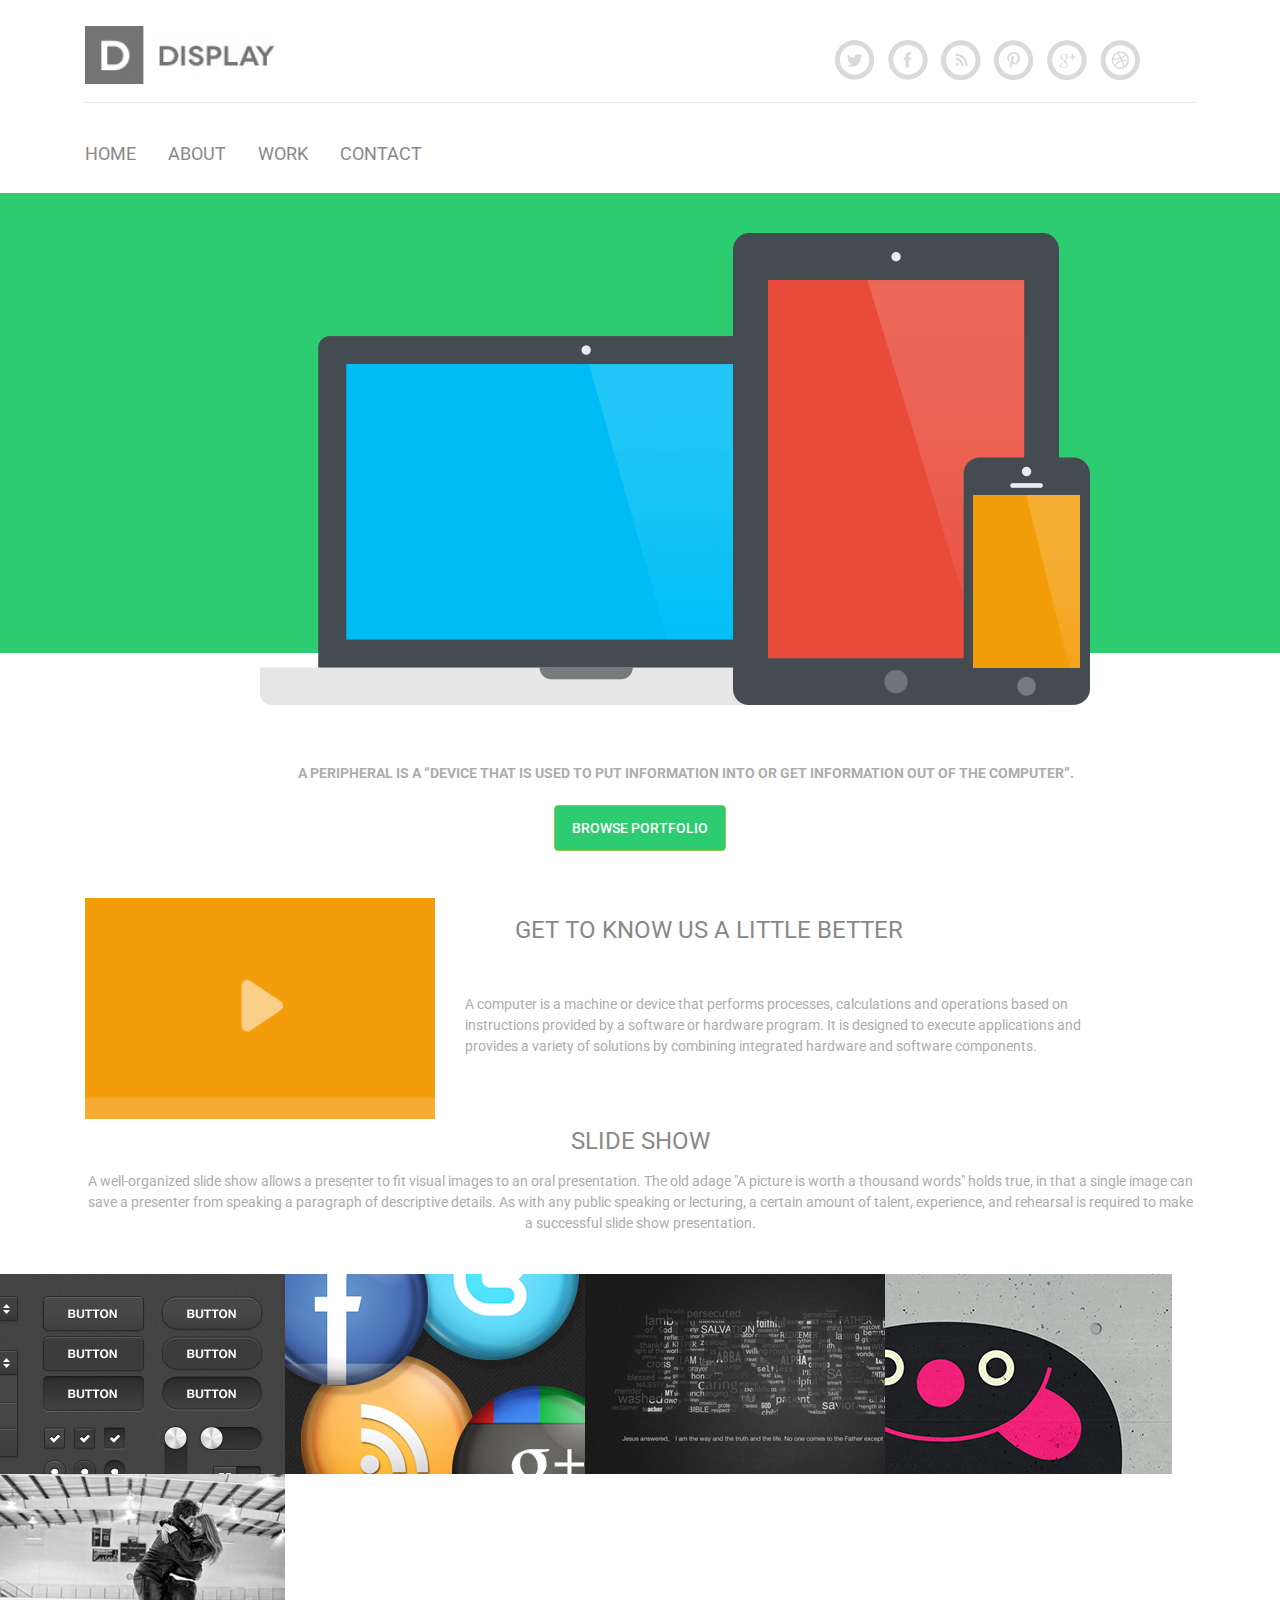
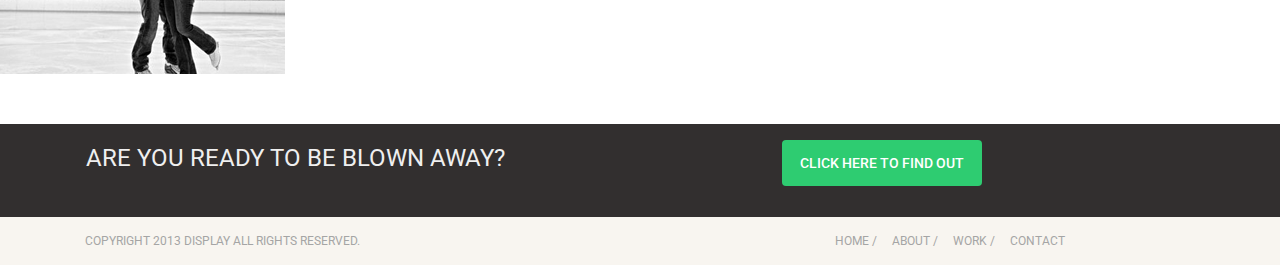
<file: index.html>
<html lang="en">

<head>
    <meta charset="UTF-8">
    <meta name="viewport" content="width=device-width, initial-scale=1.0">
    <meta http-equiv="X-UA-Compatible" content="ie=edge">
    <title>Index</title>
    <link rel="stylesheet" href="/css/bootstrap.css">
    <link rel="stylesheet" type="text/css" href="/css/izgled.css">
</head>

<body>
    <header>
        <div class="container d-flex align-items-center mt-4">
            <img class="d-flex" src="/Images/logo.svg" alt="logo" width="190px">
            <div class="social-media pull-right offset-md-2 offset-lg-5 offset-xl-6 d-none d-md-block pt-3">
                <a href="http://www.twitter.com" target="_blank">
                    <svg xmlns="http://www.w3.org/2000/svg" xmlns:xlink="http://www.w3.org/1999/xlink" width="50"
                        height="40" viewBox="0 0 34 34">
                        <defs>
                            <path id="twitter" d="M960.451 62.868c0 9.316-7.489 16.868-16.725 16.868-9.238 0-16.726-7.552-16.726-16.868C927 53.552 934.488 46 943.726 46c9.236 0 16.725 7.552 16.725 16.868zm-4.181 0c0-6.987-5.617-12.65-12.544-12.65-6.928 0-12.545 5.663-12.545 12.65s5.617 12.651 12.545 12.651c6.927 0 12.544-5.664 12.544-12.65zm-7.404-2.222c.005.116.007.233.007.35 0 3.581-2.702 7.71-7.645 7.71a7.56 7.56 0 0 1-4.119-1.217 5.36 5.36 0 0 0 3.978-1.122 2.693 2.693 0 0 1-2.51-1.882 2.678 2.678 0 0 0 1.214-.047 2.706 2.706 0 0 1-2.155-2.657v-.034c.362.203.776.325 1.217.339a2.715 2.715 0 0 1-1.196-2.255c0-.497.133-.962.364-1.363a7.606 7.606 0 0 0 5.538 2.831 2.75 2.75 0 0 1-.069-.617c0-1.496 1.203-2.71 2.687-2.71.773 0 1.471.33 1.961.856a5.343 5.343 0 0 0 1.706-.657 2.715 2.715 0 0 1-1.18 1.499 5.336 5.336 0 0 0 1.542-.427 5.486 5.486 0 0 1-1.34 1.403z" />
                        </defs>
                        <g>
                            <g transform="translate(-927 -46)">
                                <use fill="#dadada" xlink:href="#twitter" />
                            </g>
                        </g>
                    </svg>
                </a>
                <a href="http://www.facebook.com" target="_blank">
                    <svg xmlns="http://www.w3.org/2000/svg" xmlns:xlink="http://www.w3.org/1999/xlink" width="50"
                        height="40" viewBox="0 0 35 34">
                        <defs>
                            <path id="facebook" d="M1002.266 62.868c0 9.316-7.49 16.868-16.726 16.868-9.238 0-16.726-7.552-16.726-16.868 0-9.316 7.488-16.868 16.726-16.868 9.237 0 16.726 7.552 16.726 16.868zm-4.182 0c0-6.987-5.617-12.65-12.544-12.65-6.928 0-12.545 5.663-12.545 12.65s5.617 12.651 12.545 12.651c6.927 0 12.544-5.664 12.544-12.65zm-11.993 6.598l-2.647.008-.008-6.347-1.567-.017v-2.4l1.584-.009.048-1.31c0-1.802.617-2.93 2.722-2.93l1.934.007.009 2.13-1.024.073c-.82 0-1.119.28-1.119.855l-.003 1.192h2.1l-.454 2.392h-1.583z" />
                        </defs>
                        <g>
                            <g transform="translate(-968 -46)">
                                <use fill="#dadada" xlink:href="#facebook" />
                            </g>
                        </g>
                    </svg>
                </a>
                <a href="http://www.rss.com" target="_blank">
                    <svg xmlns="http://www.w3.org/2000/svg" xmlns:xlink="http://www.w3.org/1999/xlink" width="50"
                        height="40" viewBox="0 0 34 34">
                        <defs>
                            <path id="rss" d="M1043.557 63.132c0 9.315-7.489 16.868-16.725 16.868-9.238 0-16.726-7.553-16.726-16.868 0-9.317 7.488-16.868 16.726-16.868 9.236 0 16.725 7.551 16.725 16.868zm-4.181 0c0-6.988-5.617-12.651-12.544-12.651-6.928 0-12.545 5.663-12.545 12.65s5.617 12.652 12.545 12.652c6.927 0 12.544-5.665 12.544-12.651zm-10.207 4.656h-1.964c0-2.592-2.091-4.7-4.66-4.7v-1.98c3.66 0 6.624 2.992 6.624 6.68zm3.568 0h-1.964c0-4.576-3.69-8.3-8.228-8.3V57.51c5.63 0 10.192 4.604 10.192 10.28zm-7.79-1.212c0 .67-.537 1.212-1.2 1.212a1.206 1.206 0 0 1-1.202-1.212c0-.669.538-1.21 1.201-1.21.664 0 1.202.541 1.202 1.21z" />
                        </defs>
                        <g>
                            <g transform="translate(-1010 -46)">
                                <use fill="#dadada" xlink:href="#rss" />
                            </g>
                        </g>
                    </svg>
                </a>
                <a href="http://www.pinterest.com" target="_blank">
                    <svg xmlns="http://www.w3.org/2000/svg" xmlns:xlink="http://www.w3.org/1999/xlink" width="50"
                        height="40" viewBox="0 0 34 34">
                        <defs>
                            <path id="pinterest" d="M1085.372 63.132c0 9.315-7.49 16.868-16.726 16.868-9.238 0-16.726-7.553-16.726-16.868 0-9.317 7.488-16.868 16.726-16.868 9.236 0 16.726 7.551 16.726 16.868zm-4.182 0c0-6.988-5.617-12.651-12.544-12.651-6.928 0-12.545 5.663-12.545 12.65s5.617 12.652 12.545 12.652c6.927 0 12.544-5.665 12.544-12.651zm-7.105-1.99c0 3.194-1.76 5.58-4.355 5.58-.872 0-1.691-.476-1.972-1.015 0 0-.469 1.875-.567 2.237-.35 1.28-1.378 2.56-1.457 2.665-.057.073-.18.05-.193-.047-.022-.163-.284-1.777.025-3.094l1.038-4.436s-.258-.52-.258-1.288c0-1.206.694-2.107 1.557-2.107.734 0 1.089.556 1.089 1.222 0 .745-.47 1.857-.713 2.889-.203.864.43 1.568 1.274 1.568 1.53 0 2.56-1.981 2.56-4.328 0-1.785-1.192-3.12-3.36-3.12-2.447 0-3.974 1.842-3.974 3.899 0 .709.208 1.21.533 1.596.15.178.17.25.116.454-.039.15-.127.51-.165.654-.054.206-.219.28-.404.203-1.127-.464-1.653-1.71-1.653-3.11 0-2.312 1.934-5.085 5.77-5.085 3.081 0 5.11 2.249 5.11 4.663" />
                        </defs>
                        <g>
                            <g transform="translate(-1052 -46)">
                                <use fill="#dadada" xlink:href="#pinterest" />
                            </g>
                        </g>
                    </svg>
                </a>
                <a href="https://plus.google.com" target="_blank">
                    <svg xmlns="http://www.w3.org/2000/svg" xmlns:xlink="http://www.w3.org/1999/xlink" width="50"
                        height="40" viewBox="0 0 35 34">
                        <defs>
                            <path id="google" d="M1127.186 63.132c0 9.315-7.49 16.868-16.726 16.868-9.238 0-16.726-7.553-16.726-16.868 0-9.317 7.488-16.868 16.726-16.868 9.237 0 16.726 7.551 16.726 16.868zm-4.182 0c0-6.988-5.616-12.651-12.544-12.651-6.928 0-12.544 5.663-12.544 12.65s5.616 12.652 12.544 12.652c6.928 0 12.544-5.665 12.544-12.651zm-7.315-2.118v2.156l-1.055-.008.014-2.15h-2.132v-1.066h2.102v-2.104l1.09-.014.013 2.17h2.054v1.016zm-5.79-2.565c.784.304 1.2 1.225 1.2 2.17 0 .793-.436 1.476-1.051 1.962-.6.473-.715.671-.715 1.074 0 .344.643.928.98 1.168.985.702 1.303 1.354 1.303 2.442 0 1.357-1.302 2.706-3.66 2.706-2.07 0-3.814-.848-3.814-2.206 0-1.377 1.565-2.732 3.634-2.732.225 0 .458.02.672.02-.283-.278-.472-.567-.472-.986 0-.25.044-.54.155-.753-.113.008-.228.01-.347.01-1.698 0-2.836-1.219-2.836-2.729 0-1.478 1.571-2.754 3.24-2.754h3.726l-.834.608zm-1.703 6.96c-1.43-.016-2.71.878-2.71 1.953 0 1.096 1.032 2.009 2.462 2.009 2.01 0 2.71-.856 2.71-1.953 0-.132-.016-.261-.045-.387-.158-.62-.714-.929-1.49-1.473a3.087 3.087 0 0 0-.927-.15zm1.565-4.716c-.166-1.271-1.078-2.29-2.037-2.32-.96-.029-1.603.944-1.438 2.216.166 1.27 1.078 2.323 2.038 2.352.959.03 1.602-.977 1.437-2.248z" />
                        </defs>
                        <g>
                            <g transform="translate(-1093 -46)">
                                <use fill="#dadada" xlink:href="#google" />
                            </g>
                        </g>
                    </svg>
                </a>
                <a href="http://www.dribbble.com" target="_blank">
                    <svg xmlns="http://www.w3.org/2000/svg" xmlns:xlink="http://www.w3.org/1999/xlink" width="50"
                        height="40" viewBox="0 0 34 34">
                        <defs>
                            <path id="dribbble" d="M1169 63.132c0 9.315-7.489 16.868-16.726 16.868-9.237 0-16.725-7.553-16.725-16.868 0-9.317 7.488-16.868 16.725-16.868 9.237 0 16.726 7.551 16.726 16.868zm-4.181 0c0-6.988-5.617-12.651-12.545-12.651s-12.544 5.663-12.544 12.65 5.616 12.652 12.544 12.652c6.928 0 12.545-5.665 12.545-12.651zm-5.348 1.492a7.498 7.498 0 0 1-1.105 2.651c-.264.391-.566.76-.897 1.096a7.353 7.353 0 0 1-2.335 1.587 7.3 7.3 0 0 1-6.969-.684 7.489 7.489 0 0 1-1.086-.903 7.627 7.627 0 0 1-.896-1.096 7.399 7.399 0 0 1-1.254-4.144 7.463 7.463 0 0 1 1.254-4.143 7.517 7.517 0 0 1 1.983-2 7.367 7.367 0 0 1 2.629-1.115 7.332 7.332 0 0 1 4.34.432 7.372 7.372 0 0 1 2.334 1.588c.331.335.633.703.897 1.095.264.397.492.82.677 1.26a7.528 7.528 0 0 1 .577 2.884 7.47 7.47 0 0 1-.15 1.492zm-3.715 3.618a6.192 6.192 0 0 0 2.543-3.861c.018-.094.027-.19.042-.284a5.82 5.82 0 0 0-.235-.064 8.885 8.885 0 0 0-.693-.143h-.004a8.934 8.934 0 0 0-2.852-.026 28.293 28.293 0 0 1 1.199 4.378zm-5.876.604c.372.158.76.28 1.154.361a6.227 6.227 0 0 0 2.479 0 6.08 6.08 0 0 0 1.154-.361l.035-.017a26.902 26.902 0 0 0-1.32-4.675l-.04.013c-.374.131-.717.28-1.042.434-.046.022-.095.043-.14.066-.302.149-.58.306-.84.468l-.143.091c-.251.163-.485.328-.696.495-.034.026-.064.052-.097.079a8.094 8.094 0 0 0-1.064 1.02l-.06.068a7.508 7.508 0 0 0-.645.88 4.858 4.858 0 0 0-.138.235c.118.093.236.187.359.27.33.224.68.417 1.044.573zm-3.745-5.914c-.002.067-.01.133-.01.2a6.175 6.175 0 0 0 1.05 3.467c.151.223.334.421.511.624.042-.067.105-.163.178-.27l.036-.054c.078-.112.172-.24.28-.382l.063-.082c.116-.147.244-.304.391-.472l.068-.075c.16-.178.331-.362.526-.55.19-.185.4-.37.623-.555.035-.028.066-.056.1-.084a9.524 9.524 0 0 1 1.659-1.066l.132-.06c.307-.146.626-.281.967-.393.08-.026.161-.046.242-.069a21.431 21.431 0 0 0-.507-1.083c-2.538.765-4.988.888-5.977.902-.141.002-.255.003-.332.002zm3.541-5.415a6.133 6.133 0 0 0-.84.472c-.325.222-.63.476-.909.757a6.155 6.155 0 0 0-1.663 3.081c.065 0 .155 0 .266-.003h.008c.225-.005.538-.016.92-.041h.002a23.98 23.98 0 0 0 3.888-.583c.191-.045.384-.094.578-.146a38.529 38.529 0 0 0-2.25-3.537zm6.036.472a6.114 6.114 0 0 0-4.678-.934c-.052.011-.103.03-.154.041.3.41 1.317 1.832 2.255 3.569.245-.093.475-.192.689-.292l.012-.006c1.506-.712 2.26-1.566 2.492-1.866-.2-.177-.396-.362-.616-.512zm2.587 3.892a6.259 6.259 0 0 0-.926-2.217c-.102-.153-.233-.284-.35-.427-.251.318-1.08 1.226-2.65 2.024l-.05.024a10.34 10.34 0 0 1-.704.322c.148.305.291.614.423.927.047.111.086.218.13.328.224-.028.446-.048.666-.061l.111-.006c.189-.01.373-.016.556-.018l.093-.001c.209 0 .413.004.61.012l.042.002a15.743 15.743 0 0 1 1.532.145l.091.014c.096.015.182.028.259.042l.064.01c.09.016.166.03.223.042a6.451 6.451 0 0 0-.12-1.162z" />
                        </defs>

                        
                        <g>
                            <g transform="translate(-1135 -46)">
                                <use fill="#dadada" xlink:href="#dribbble" />
                            </g>
                        </g>
                    </svg>
                </a>
            </div>


        </div>    
        <div class="container">
            <hr>
        </div> 
        
        <div class="container">
            <nav class="navbar navbar-expand-sm pl-0">
                <button type="button" class="navbar-toggler collapsed" data-toggle="collapse" data-target="#navbarCollapse">
                    <span class="navbar-icon"><svg height="32px" id="Layer_1" style="fill:#737373" version="1.1"
                            viewBox="0 0 32 32" width="32px" xml:space="preserve" xmlns="http://www.w3.org/2000/svg"
                            xmlns:xlink="http://www.w3.org/1999/xlink">
                            <path d="M4,10h24c1.104,0,2-0.896,2-2s-0.896-2-2-2H4C2.896,6,2,6.896,2,8S2.896,10,4,10z M28,14H4c-1.104,0-2,0.896-2,2  s0.896,2,2,2h24c1.104,0,2-0.896,2-2S29.104,14,28,14z M28,22H4c-1.104,0-2,0.896-2,2s0.896,2,2,2h24c1.104,0,2-0.896,2-2  S29.104,22,28,22z" /></svg></span>
                </button>
                <div class="main-menu collapse navbar-collapse" id="navbarCollapse">
                    <ul class="navbar-nav main-navigation pt-2">
                        <li class="nav-item">
                            <a class="nav-link pl-md-0 pr-md-4" href="index.html">
                                <h3>HOME</h3>
                            </a>
                        </li>
                        <li class="nav-item">
                            <a class="nav-link pr-md-4" href="/html/about.html">
                                <h3>ABOUT</h3>
                            </a>
                        </li>
                        <li class="nav-item">
                            <a class="nav-link pr-md-4" class="active pl-0" href="/html/work.html">
                                <h3>WORK</h3>
                            </a>
                        </li>
                        <li class="nav-item">
                            <a class="nav-link" href="/html/contact.html">
                                <h3>CONTACT</h3>
                            </a>
                        </li>
                        
                        <li class="hamburger-social-media nav-item d-md-none ">
                            <a href="http://www.twitter.com" target="_blank">
                                <svg xmlns="http://www.w3.org/2000/svg" xmlns:xlink="http://www.w3.org/1999/xlink" width="50"
                                    height="40" viewBox="0 0 34 34">
                                    <defs>
                                        <path id="twitter" d="M960.451 62.868c0 9.316-7.489 16.868-16.725 16.868-9.238 0-16.726-7.552-16.726-16.868C927 53.552 934.488 46 943.726 46c9.236 0 16.725 7.552 16.725 16.868zm-4.181 0c0-6.987-5.617-12.65-12.544-12.65-6.928 0-12.545 5.663-12.545 12.65s5.617 12.651 12.545 12.651c6.927 0 12.544-5.664 12.544-12.65zm-7.404-2.222c.005.116.007.233.007.35 0 3.581-2.702 7.71-7.645 7.71a7.56 7.56 0 0 1-4.119-1.217 5.36 5.36 0 0 0 3.978-1.122 2.693 2.693 0 0 1-2.51-1.882 2.678 2.678 0 0 0 1.214-.047 2.706 2.706 0 0 1-2.155-2.657v-.034c.362.203.776.325 1.217.339a2.715 2.715 0 0 1-1.196-2.255c0-.497.133-.962.364-1.363a7.606 7.606 0 0 0 5.538 2.831 2.75 2.75 0 0 1-.069-.617c0-1.496 1.203-2.71 2.687-2.71.773 0 1.471.33 1.961.856a5.343 5.343 0 0 0 1.706-.657 2.715 2.715 0 0 1-1.18 1.499 5.336 5.336 0 0 0 1.542-.427 5.486 5.486 0 0 1-1.34 1.403z" />
                                    </defs>
                                    <g>
                                        <g transform="translate(-927 -46)">
                                            <use fill="#dadada" xlink:href="#twitter" />
                                        </g>
                                    </g>
                                </svg>
                            </a>
                            <a href="http://www.facebook.com" target="_blank">
                                <svg xmlns="http://www.w3.org/2000/svg" xmlns:xlink="http://www.w3.org/1999/xlink" width="50"
                                    height="40" viewBox="0 0 35 34">
                                    <defs>
                                        <path id="facebook" d="M1002.266 62.868c0 9.316-7.49 16.868-16.726 16.868-9.238 0-16.726-7.552-16.726-16.868 0-9.316 7.488-16.868 16.726-16.868 9.237 0 16.726 7.552 16.726 16.868zm-4.182 0c0-6.987-5.617-12.65-12.544-12.65-6.928 0-12.545 5.663-12.545 12.65s5.617 12.651 12.545 12.651c6.927 0 12.544-5.664 12.544-12.65zm-11.993 6.598l-2.647.008-.008-6.347-1.567-.017v-2.4l1.584-.009.048-1.31c0-1.802.617-2.93 2.722-2.93l1.934.007.009 2.13-1.024.073c-.82 0-1.119.28-1.119.855l-.003 1.192h2.1l-.454 2.392h-1.583z" />
                                    </defs>
                                    <g>
                                        <g transform="translate(-968 -46)">
                                            <use fill="#dadada" xlink:href="#facebook" />
                                        </g>
                                    </g>
                                </svg>
                            </a>
                            <a href="http://www.rss.com" target="_blank">
                                <svg xmlns="http://www.w3.org/2000/svg" xmlns:xlink="http://www.w3.org/1999/xlink" width="50"
                                    height="40" viewBox="0 0 34 34">
                                    <defs>
                                        <path id="rss" d="M1043.557 63.132c0 9.315-7.489 16.868-16.725 16.868-9.238 0-16.726-7.553-16.726-16.868 0-9.317 7.488-16.868 16.726-16.868 9.236 0 16.725 7.551 16.725 16.868zm-4.181 0c0-6.988-5.617-12.651-12.544-12.651-6.928 0-12.545 5.663-12.545 12.65s5.617 12.652 12.545 12.652c6.927 0 12.544-5.665 12.544-12.651zm-10.207 4.656h-1.964c0-2.592-2.091-4.7-4.66-4.7v-1.98c3.66 0 6.624 2.992 6.624 6.68zm3.568 0h-1.964c0-4.576-3.69-8.3-8.228-8.3V57.51c5.63 0 10.192 4.604 10.192 10.28zm-7.79-1.212c0 .67-.537 1.212-1.2 1.212a1.206 1.206 0 0 1-1.202-1.212c0-.669.538-1.21 1.201-1.21.664 0 1.202.541 1.202 1.21z" />
                                    </defs>
                                    <g>
                                        <g transform="translate(-1010 -46)">
                                            <use fill="#dadada" xlink:href="#rss" />
                                        </g>
                                    </g>
                                </svg>
                            </a>
                            <a href="http://www.pinterest.com" target="_blank">
                                <svg xmlns="http://www.w3.org/2000/svg" xmlns:xlink="http://www.w3.org/1999/xlink" width="50"
                                    height="40" viewBox="0 0 34 34">
                                    <defs>
                                        <path id="pinterest" d="M1085.372 63.132c0 9.315-7.49 16.868-16.726 16.868-9.238 0-16.726-7.553-16.726-16.868 0-9.317 7.488-16.868 16.726-16.868 9.236 0 16.726 7.551 16.726 16.868zm-4.182 0c0-6.988-5.617-12.651-12.544-12.651-6.928 0-12.545 5.663-12.545 12.65s5.617 12.652 12.545 12.652c6.927 0 12.544-5.665 12.544-12.651zm-7.105-1.99c0 3.194-1.76 5.58-4.355 5.58-.872 0-1.691-.476-1.972-1.015 0 0-.469 1.875-.567 2.237-.35 1.28-1.378 2.56-1.457 2.665-.057.073-.18.05-.193-.047-.022-.163-.284-1.777.025-3.094l1.038-4.436s-.258-.52-.258-1.288c0-1.206.694-2.107 1.557-2.107.734 0 1.089.556 1.089 1.222 0 .745-.47 1.857-.713 2.889-.203.864.43 1.568 1.274 1.568 1.53 0 2.56-1.981 2.56-4.328 0-1.785-1.192-3.12-3.36-3.12-2.447 0-3.974 1.842-3.974 3.899 0 .709.208 1.21.533 1.596.15.178.17.25.116.454-.039.15-.127.51-.165.654-.054.206-.219.28-.404.203-1.127-.464-1.653-1.71-1.653-3.11 0-2.312 1.934-5.085 5.77-5.085 3.081 0 5.11 2.249 5.11 4.663" />
                                    </defs>
                                    <g>
                                        <g transform="translate(-1052 -46)">
                                            <use fill="#dadada" xlink:href="#pinterest" />
                                        </g>
                                    </g>
                                </svg>
                            </a>
                            <a href="https://plus.google.com" target="_blank">
                                <svg xmlns="http://www.w3.org/2000/svg" xmlns:xlink="http://www.w3.org/1999/xlink" width="50"
                                    height="40" viewBox="0 0 35 34">
                                    <defs>
                                        <path id="google" d="M1127.186 63.132c0 9.315-7.49 16.868-16.726 16.868-9.238 0-16.726-7.553-16.726-16.868 0-9.317 7.488-16.868 16.726-16.868 9.237 0 16.726 7.551 16.726 16.868zm-4.182 0c0-6.988-5.616-12.651-12.544-12.651-6.928 0-12.544 5.663-12.544 12.65s5.616 12.652 12.544 12.652c6.928 0 12.544-5.665 12.544-12.651zm-7.315-2.118v2.156l-1.055-.008.014-2.15h-2.132v-1.066h2.102v-2.104l1.09-.014.013 2.17h2.054v1.016zm-5.79-2.565c.784.304 1.2 1.225 1.2 2.17 0 .793-.436 1.476-1.051 1.962-.6.473-.715.671-.715 1.074 0 .344.643.928.98 1.168.985.702 1.303 1.354 1.303 2.442 0 1.357-1.302 2.706-3.66 2.706-2.07 0-3.814-.848-3.814-2.206 0-1.377 1.565-2.732 3.634-2.732.225 0 .458.02.672.02-.283-.278-.472-.567-.472-.986 0-.25.044-.54.155-.753-.113.008-.228.01-.347.01-1.698 0-2.836-1.219-2.836-2.729 0-1.478 1.571-2.754 3.24-2.754h3.726l-.834.608zm-1.703 6.96c-1.43-.016-2.71.878-2.71 1.953 0 1.096 1.032 2.009 2.462 2.009 2.01 0 2.71-.856 2.71-1.953 0-.132-.016-.261-.045-.387-.158-.62-.714-.929-1.49-1.473a3.087 3.087 0 0 0-.927-.15zm1.565-4.716c-.166-1.271-1.078-2.29-2.037-2.32-.96-.029-1.603.944-1.438 2.216.166 1.27 1.078 2.323 2.038 2.352.959.03 1.602-.977 1.437-2.248z" />
                                    </defs>
                                    <g>
                                        <g transform="translate(-1093 -46)">
                                            <use fill="#dadada" xlink:href="#google" />
                                        </g>
                                    </g>
                                </svg>
                            </a>
                            <a href="http://www.tribbble.com" target="_blank">
                                <svg xmlns="http://www.w3.org/2000/svg" xmlns:xlink="http://www.w3.org/1999/xlink" width="50"
                                    height="40" viewBox="0 0 34 34">
                                    <defs>
                                        <path id="tribbble" d="M1169 63.132c0 9.315-7.489 16.868-16.726 16.868-9.237 0-16.725-7.553-16.725-16.868 0-9.317 7.488-16.868 16.725-16.868 9.237 0 16.726 7.551 16.726 16.868zm-4.181 0c0-6.988-5.617-12.651-12.545-12.651s-12.544 5.663-12.544 12.65 5.616 12.652 12.544 12.652c6.928 0 12.545-5.665 12.545-12.651zm-5.348 1.492a7.498 7.498 0 0 1-1.105 2.651c-.264.391-.566.76-.897 1.096a7.353 7.353 0 0 1-2.335 1.587 7.3 7.3 0 0 1-6.969-.684 7.489 7.489 0 0 1-1.086-.903 7.627 7.627 0 0 1-.896-1.096 7.399 7.399 0 0 1-1.254-4.144 7.463 7.463 0 0 1 1.254-4.143 7.517 7.517 0 0 1 1.983-2 7.367 7.367 0 0 1 2.629-1.115 7.332 7.332 0 0 1 4.34.432 7.372 7.372 0 0 1 2.334 1.588c.331.335.633.703.897 1.095.264.397.492.82.677 1.26a7.528 7.528 0 0 1 .577 2.884 7.47 7.47 0 0 1-.15 1.492zm-3.715 3.618a6.192 6.192 0 0 0 2.543-3.861c.018-.094.027-.19.042-.284a5.82 5.82 0 0 0-.235-.064 8.885 8.885 0 0 0-.693-.143h-.004a8.934 8.934 0 0 0-2.852-.026 28.293 28.293 0 0 1 1.199 4.378zm-5.876.604c.372.158.76.28 1.154.361a6.227 6.227 0 0 0 2.479 0 6.08 6.08 0 0 0 1.154-.361l.035-.017a26.902 26.902 0 0 0-1.32-4.675l-.04.013c-.374.131-.717.28-1.042.434-.046.022-.095.043-.14.066-.302.149-.58.306-.84.468l-.143.091c-.251.163-.485.328-.696.495-.034.026-.064.052-.097.079a8.094 8.094 0 0 0-1.064 1.02l-.06.068a7.508 7.508 0 0 0-.645.88 4.858 4.858 0 0 0-.138.235c.118.093.236.187.359.27.33.224.68.417 1.044.573zm-3.745-5.914c-.002.067-.01.133-.01.2a6.175 6.175 0 0 0 1.05 3.467c.151.223.334.421.511.624.042-.067.105-.163.178-.27l.036-.054c.078-.112.172-.24.28-.382l.063-.082c.116-.147.244-.304.391-.472l.068-.075c.16-.178.331-.362.526-.55.19-.185.4-.37.623-.555.035-.028.066-.056.1-.084a9.524 9.524 0 0 1 1.659-1.066l.132-.06c.307-.146.626-.281.967-.393.08-.026.161-.046.242-.069a21.431 21.431 0 0 0-.507-1.083c-2.538.765-4.988.888-5.977.902-.141.002-.255.003-.332.002zm3.541-5.415a6.133 6.133 0 0 0-.84.472c-.325.222-.63.476-.909.757a6.155 6.155 0 0 0-1.663 3.081c.065 0 .155 0 .266-.003h.008c.225-.005.538-.016.92-.041h.002a23.98 23.98 0 0 0 3.888-.583c.191-.045.384-.094.578-.146a38.529 38.529 0 0 0-2.25-3.537zm6.036.472a6.114 6.114 0 0 0-4.678-.934c-.052.011-.103.03-.154.041.3.41 1.317 1.832 2.255 3.569.245-.093.475-.192.689-.292l.012-.006c1.506-.712 2.26-1.566 2.492-1.866-.2-.177-.396-.362-.616-.512zm2.587 3.892a6.259 6.259 0 0 0-.926-2.217c-.102-.153-.233-.284-.35-.427-.251.318-1.08 1.226-2.65 2.024l-.05.024a10.34 10.34 0 0 1-.704.322c.148.305.291.614.423.927.047.111.086.218.13.328.224-.028.446-.048.666-.061l.111-.006c.189-.01.373-.016.556-.018l.093-.001c.209 0 .413.004.61.012l.042.002a15.743 15.743 0 0 1 1.532.145l.091.014c.096.015.182.028.259.042l.064.01c.09.016.166.03.223.042a6.451 6.451 0 0 0-.12-1.162z" />
                                    </defs>
                                    <g>
                                        <g transform="translate(-1135 -46)">
                                            <use fill="#dadada" xlink:href="#tribbble" />
                                        </g>
                                    </g>
                                </svg>
                            </a>
                        </li> 
                    </ul>
                </div> 
            </nav> 
        </div> 
    </header> 
    <div class="banner mt-1"></div>
        <img class="slika" src="/Images/apple.svg" alt="slika">
        
    <div class="container">
        <div class="text-button-podfolio">
            <div class="offset-lg-1">
                <p class="text-uppercase font-weight-bold">A peripheral is a “device that is used to put information into or get information out of the computer”.</p>
            </div>
            <div class="row justify-content-center">
                <button type="button" class="footer-button btn btn-success" onclick="window.location.href='https://courses.lumenlearning.com/informationliteracy/chapter/computer-devices/'">
                    <p>BROWSE PORTFOLIO</p>
                </button>
            </div>
        </div>
    </div>

    <div class="video"> 
        <div class="container">
            <div class="row">
                <div class="videopopup col-10 col-lg-4 offset-md-2 offset-lg-0">        
                <img class="img-popup img-fluid" src="/Images/video.svg" alt="video" data-toggle="modal" data-target="#modal">
                <div class="modal fade" id="modal" tabindex="-1" role="dialog" aria-labelledby="myModalLabel">
                        <div class="modal-dialog modal-lg" role="document">
                            <div class="modal-content">
                                <div class="modal-body mb-0 p-0">
                                    <div class="embed-responsive embed-responsive-16by9 z-depth-1-half">
                                        <iframe width="560" height="315" src="https://www.youtube.com/embed/WUIBT8nkR1U" allowfullscreen></iframe>
                                    </div>
                                </div>                         
                            </div>
                        </div>
                    </div>
                </div>
                <div class="videoText col-10 col-lg-7" >
                    <h2>GET TO KNOW US A LITTLE BETTER</h2>
                    <p>A computer is a machine or device that performs processes, calculations and operations based on instructions provided by a software or hardware program. It is designed to execute applications and provides a variety of solutions by combining integrated hardware and software components.
                    </p>
                </div>
            </div>
        </div>
    </div>


    

    <div class="container">
        <div class="pb-md-4 text-center" >
            <h2 class="pt-md-2">SLIDE SHOW</h2>
            <p class="pt-md-2">A well-organized slide show allows a presenter to fit visual images to an oral presentation. The old adage "A picture is worth a thousand words" holds true, in that a single image can save a presenter from speaking a paragraph of descriptive details. As with any public speaking or lecturing, a certain amount of talent, experience, and rehearsal is required to make a successful slide show presentation.</p>
        </div>
    </div>


    <div id="carousel1">
        <div class="row carousel1">         
            <div class="item">
                <img src="/Images/forma.png" alt="form" onclick="window.location.href='http://kenwheeler.github.io/slick/'" >
            </div>
            <div class="item">
                <img src="/Images/drustvenemreze.png" alt="mreze">
                </div>
            <div class="item">
                <img src="/Images/rijeci.png" alt="rijeci">
            </div>
            <div class="item">
                <img src="/Images/smajli.png" alt="smajli" class="carousel-item1" id="carousel-item1"> 
            </div>
            <div class="item">
                <img src="/Images/par.png" alt="par">
            </div>            
        </div>
    </div>

    
    </div>




    <footer>
        <div class="footer footer-top">
            <div class="container">
                <div class="row p-3">
                    <h2 class="pt-1">ARE YOU READY TO BE BLOWN AWAY?</h2>
                    <button type="button" class="footer-button btn offset-lg-3">
                            <p>CLICK HERE TO FIND OUT</p>
                    </button>
                </div>
            </div>
            <div class="footer footer-bottom bg-light">
                <div class="container">
                    <div class="row">
                        <p>COPYRIGHT 2013 DISPLAY ALL RIGHTS RESERVED.</p>
                        <div class="offset-xl-5 offset-lg-4 offset-2"> 
                            <div class="row footer-links">
                                <a href="../index.html"><p class="pl-0">HOME /</p></a>
                                <a href="/html/about.html"><p class="pl-0">ABOUT /</p></a>
                                <a href="/html/work.html"><p class="pl-0">WORK /</p></a>
                                <a href="/html/contact.html"><p class="pl-0">CONTACT</p></a>
                            </div>       
                        </div> 
                    </div>
                </div>

            </div>
        </div>
    </footer>

    <script src="https://code.jquery.com/jquery-3.2.1.slim.min.js" integrity="sha384-KJ3o2DKtIkvYIK3UENzmM7KCkRr/rE9/Qpg6aAZGJwFDMVNA/GpGFF93hXpG5KkN"
        crossorigin="anonymous"></script>
    <script src="https://maxcdn.bootstrapcdn.com/bootstrap/4.0.0/js/bootstrap.min.js" integrity="sha384-JZR6Spejh4U02d8jOt6vLEHfe/JQGiRRSQQxSfFWpi1MquVdAyjUar5+76PVCmYl"
        crossorigin="anonymous"></script>
</body>
</html>
</file>
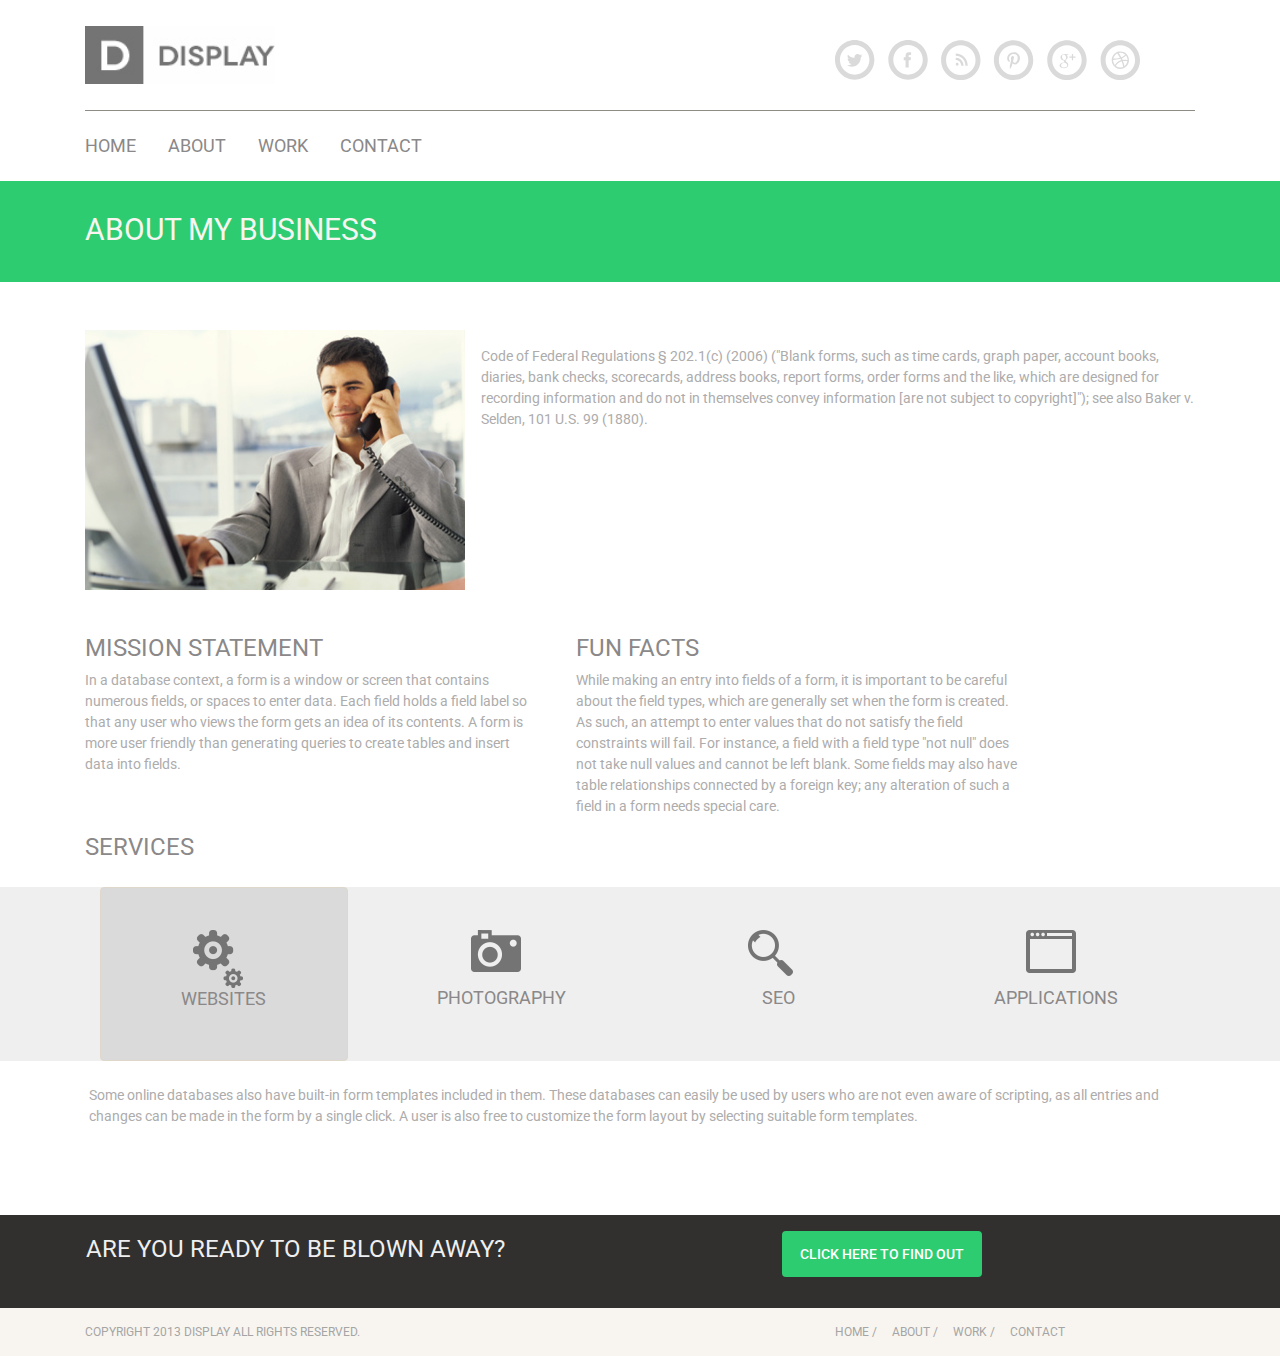
<file: html/about.html>
<html lang="en">

<head>
    <meta charset="UTF-8">
    <meta name="viewport" content="width=device-width, initial-scale=1.0">
    <meta http-equiv="X-UA-Compatible" content="ie=edge">
    <title>About</title>
    <link rel="stylesheet" href="/css/bootstrap.css">
    <link rel="stylesheet" href="/css/izgled.css">
</head>

<body>

    <header>
        <div class="container d-flex align-items-center mt-4">
            <img class="d-flex" src="/Images/logo.svg" alt="logo" width="190px">
            <div class="social-media pull-right offset-md-2 offset-lg-5 offset-xl-6 d-none d-md-block pt-3">
                <a href="http://www.twitter.com" target="_blank">
                    <svg xmlns="http://www.w3.org/2000/svg" xmlns:xlink="http://www.w3.org/1999/xlink" width="50"
                        height="40" viewBox="0 0 34 34">
                        <defs>
                            <path id="twitter" d="M960.451 62.868c0 9.316-7.489 16.868-16.725 16.868-9.238 0-16.726-7.552-16.726-16.868C927 53.552 934.488 46 943.726 46c9.236 0 16.725 7.552 16.725 16.868zm-4.181 0c0-6.987-5.617-12.65-12.544-12.65-6.928 0-12.545 5.663-12.545 12.65s5.617 12.651 12.545 12.651c6.927 0 12.544-5.664 12.544-12.65zm-7.404-2.222c.005.116.007.233.007.35 0 3.581-2.702 7.71-7.645 7.71a7.56 7.56 0 0 1-4.119-1.217 5.36 5.36 0 0 0 3.978-1.122 2.693 2.693 0 0 1-2.51-1.882 2.678 2.678 0 0 0 1.214-.047 2.706 2.706 0 0 1-2.155-2.657v-.034c.362.203.776.325 1.217.339a2.715 2.715 0 0 1-1.196-2.255c0-.497.133-.962.364-1.363a7.606 7.606 0 0 0 5.538 2.831 2.75 2.75 0 0 1-.069-.617c0-1.496 1.203-2.71 2.687-2.71.773 0 1.471.33 1.961.856a5.343 5.343 0 0 0 1.706-.657 2.715 2.715 0 0 1-1.18 1.499 5.336 5.336 0 0 0 1.542-.427 5.486 5.486 0 0 1-1.34 1.403z" />
                        </defs>
                        <g>
                            <g transform="translate(-927 -46)">
                                <use fill="#dadada" xlink:href="#twitter" />
                            </g>
                        </g>
                    </svg>
                </a>
                <a href="http://www.facebook.com" target="_blank">
                    <svg xmlns="http://www.w3.org/2000/svg" xmlns:xlink="http://www.w3.org/1999/xlink" width="50"
                        height="40" viewBox="0 0 35 34">
                        <defs>
                            <path id="facebook" d="M1002.266 62.868c0 9.316-7.49 16.868-16.726 16.868-9.238 0-16.726-7.552-16.726-16.868 0-9.316 7.488-16.868 16.726-16.868 9.237 0 16.726 7.552 16.726 16.868zm-4.182 0c0-6.987-5.617-12.65-12.544-12.65-6.928 0-12.545 5.663-12.545 12.65s5.617 12.651 12.545 12.651c6.927 0 12.544-5.664 12.544-12.65zm-11.993 6.598l-2.647.008-.008-6.347-1.567-.017v-2.4l1.584-.009.048-1.31c0-1.802.617-2.93 2.722-2.93l1.934.007.009 2.13-1.024.073c-.82 0-1.119.28-1.119.855l-.003 1.192h2.1l-.454 2.392h-1.583z" />
                        </defs>
                        <g>
                            <g transform="translate(-968 -46)">
                                <use fill="#dadada" xlink:href="#facebook" />
                            </g>
                        </g>
                    </svg>
                </a>
                <a href="http://www.rss.com" target="_blank">
                    <svg xmlns="http://www.w3.org/2000/svg" xmlns:xlink="http://www.w3.org/1999/xlink" width="50"
                        height="40" viewBox="0 0 34 34">
                        <defs>
                            <path id="rss" d="M1043.557 63.132c0 9.315-7.489 16.868-16.725 16.868-9.238 0-16.726-7.553-16.726-16.868 0-9.317 7.488-16.868 16.726-16.868 9.236 0 16.725 7.551 16.725 16.868zm-4.181 0c0-6.988-5.617-12.651-12.544-12.651-6.928 0-12.545 5.663-12.545 12.65s5.617 12.652 12.545 12.652c6.927 0 12.544-5.665 12.544-12.651zm-10.207 4.656h-1.964c0-2.592-2.091-4.7-4.66-4.7v-1.98c3.66 0 6.624 2.992 6.624 6.68zm3.568 0h-1.964c0-4.576-3.69-8.3-8.228-8.3V57.51c5.63 0 10.192 4.604 10.192 10.28zm-7.79-1.212c0 .67-.537 1.212-1.2 1.212a1.206 1.206 0 0 1-1.202-1.212c0-.669.538-1.21 1.201-1.21.664 0 1.202.541 1.202 1.21z" />
                        </defs>
                        <g>
                            <g transform="translate(-1010 -46)">
                                <use fill="#dadada" xlink:href="#rss" />
                            </g>                        </g>
                    </svg>
                </a>
                <a href="http://www.pinterest.com" target="_blank">
                    <svg xmlns="http://www.w3.org/2000/svg" xmlns:xlink="http://www.w3.org/1999/xlink" width="50"
                        height="40" viewBox="0 0 34 34">
                        <defs>
                            <path id="pinterest" d="M1085.372 63.132c0 9.315-7.49 16.868-16.726 16.868-9.238 0-16.726-7.553-16.726-16.868 0-9.317 7.488-16.868 16.726-16.868 9.236 0 16.726 7.551 16.726 16.868zm-4.182 0c0-6.988-5.617-12.651-12.544-12.651-6.928 0-12.545 5.663-12.545 12.65s5.617 12.652 12.545 12.652c6.927 0 12.544-5.665 12.544-12.651zm-7.105-1.99c0 3.194-1.76 5.58-4.355 5.58-.872 0-1.691-.476-1.972-1.015 0 0-.469 1.875-.567 2.237-.35 1.28-1.378 2.56-1.457 2.665-.057.073-.18.05-.193-.047-.022-.163-.284-1.777.025-3.094l1.038-4.436s-.258-.52-.258-1.288c0-1.206.694-2.107 1.557-2.107.734 0 1.089.556 1.089 1.222 0 .745-.47 1.857-.713 2.889-.203.864.43 1.568 1.274 1.568 1.53 0 2.56-1.981 2.56-4.328 0-1.785-1.192-3.12-3.36-3.12-2.447 0-3.974 1.842-3.974 3.899 0 .709.208 1.21.533 1.596.15.178.17.25.116.454-.039.15-.127.51-.165.654-.054.206-.219.28-.404.203-1.127-.464-1.653-1.71-1.653-3.11 0-2.312 1.934-5.085 5.77-5.085 3.081 0 5.11 2.249 5.11 4.663" />
                        </defs>
                        <g>
                            <g transform="translate(-1052 -46)">
                                <use fill="#dadada" xlink:href="#pinterest" />
                            </g>
                        </g>
                    </svg>
                </a>
                <a href="https://plus.google.com" target="_blank">
                    <svg xmlns="http://www.w3.org/2000/svg" xmlns:xlink="http://www.w3.org/1999/xlink" width="50"
                        height="40" viewBox="0 0 35 34">
                        <defs>
                            <path id="google" d="M1127.186 63.132c0 9.315-7.49 16.868-16.726 16.868-9.238 0-16.726-7.553-16.726-16.868 0-9.317 7.488-16.868 16.726-16.868 9.237 0 16.726 7.551 16.726 16.868zm-4.182 0c0-6.988-5.616-12.651-12.544-12.651-6.928 0-12.544 5.663-12.544 12.65s5.616 12.652 12.544 12.652c6.928 0 12.544-5.665 12.544-12.651zm-7.315-2.118v2.156l-1.055-.008.014-2.15h-2.132v-1.066h2.102v-2.104l1.09-.014.013 2.17h2.054v1.016zm-5.79-2.565c.784.304 1.2 1.225 1.2 2.17 0 .793-.436 1.476-1.051 1.962-.6.473-.715.671-.715 1.074 0 .344.643.928.98 1.168.985.702 1.303 1.354 1.303 2.442 0 1.357-1.302 2.706-3.66 2.706-2.07 0-3.814-.848-3.814-2.206 0-1.377 1.565-2.732 3.634-2.732.225 0 .458.02.672.02-.283-.278-.472-.567-.472-.986 0-.25.044-.54.155-.753-.113.008-.228.01-.347.01-1.698 0-2.836-1.219-2.836-2.729 0-1.478 1.571-2.754 3.24-2.754h3.726l-.834.608zm-1.703 6.96c-1.43-.016-2.71.878-2.71 1.953 0 1.096 1.032 2.009 2.462 2.009 2.01 0 2.71-.856 2.71-1.953 0-.132-.016-.261-.045-.387-.158-.62-.714-.929-1.49-1.473a3.087 3.087 0 0 0-.927-.15zm1.565-4.716c-.166-1.271-1.078-2.29-2.037-2.32-.96-.029-1.603.944-1.438 2.216.166 1.27 1.078 2.323 2.038 2.352.959.03 1.602-.977 1.437-2.248z" />
                        </defs>
                        <g>
                            <g transform="translate(-1093 -46)">
                                <use fill="#dadada" xlink:href="#google" />
                            </g>
                        </g>
                    </svg>
                </a>
                <a href="http://www.tribbble.com" target="_blank">
                    <svg xmlns="http://www.w3.org/2000/svg" xmlns:xlink="http://www.w3.org/1999/xlink" width="50"
                        height="40" viewBox="0 0 34 34">
                        <defs>
                            <path id="tribbble" d="M1169 63.132c0 9.315-7.489 16.868-16.726 16.868-9.237 0-16.725-7.553-16.725-16.868 0-9.317 7.488-16.868 16.725-16.868 9.237 0 16.726 7.551 16.726 16.868zm-4.181 0c0-6.988-5.617-12.651-12.545-12.651s-12.544 5.663-12.544 12.65 5.616 12.652 12.544 12.652c6.928 0 12.545-5.665 12.545-12.651zm-5.348 1.492a7.498 7.498 0 0 1-1.105 2.651c-.264.391-.566.76-.897 1.096a7.353 7.353 0 0 1-2.335 1.587 7.3 7.3 0 0 1-6.969-.684 7.489 7.489 0 0 1-1.086-.903 7.627 7.627 0 0 1-.896-1.096 7.399 7.399 0 0 1-1.254-4.144 7.463 7.463 0 0 1 1.254-4.143 7.517 7.517 0 0 1 1.983-2 7.367 7.367 0 0 1 2.629-1.115 7.332 7.332 0 0 1 4.34.432 7.372 7.372 0 0 1 2.334 1.588c.331.335.633.703.897 1.095.264.397.492.82.677 1.26a7.528 7.528 0 0 1 .577 2.884 7.47 7.47 0 0 1-.15 1.492zm-3.715 3.618a6.192 6.192 0 0 0 2.543-3.861c.018-.094.027-.19.042-.284a5.82 5.82 0 0 0-.235-.064 8.885 8.885 0 0 0-.693-.143h-.004a8.934 8.934 0 0 0-2.852-.026 28.293 28.293 0 0 1 1.199 4.378zm-5.876.604c.372.158.76.28 1.154.361a6.227 6.227 0 0 0 2.479 0 6.08 6.08 0 0 0 1.154-.361l.035-.017a26.902 26.902 0 0 0-1.32-4.675l-.04.013c-.374.131-.717.28-1.042.434-.046.022-.095.043-.14.066-.302.149-.58.306-.84.468l-.143.091c-.251.163-.485.328-.696.495-.034.026-.064.052-.097.079a8.094 8.094 0 0 0-1.064 1.02l-.06.068a7.508 7.508 0 0 0-.645.88 4.858 4.858 0 0 0-.138.235c.118.093.236.187.359.27.33.224.68.417 1.044.573zm-3.745-5.914c-.002.067-.01.133-.01.2a6.175 6.175 0 0 0 1.05 3.467c.151.223.334.421.511.624.042-.067.105-.163.178-.27l.036-.054c.078-.112.172-.24.28-.382l.063-.082c.116-.147.244-.304.391-.472l.068-.075c.16-.178.331-.362.526-.55.19-.185.4-.37.623-.555.035-.028.066-.056.1-.084a9.524 9.524 0 0 1 1.659-1.066l.132-.06c.307-.146.626-.281.967-.393.08-.026.161-.046.242-.069a21.431 21.431 0 0 0-.507-1.083c-2.538.765-4.988.888-5.977.902-.141.002-.255.003-.332.002zm3.541-5.415a6.133 6.133 0 0 0-.84.472c-.325.222-.63.476-.909.757a6.155 6.155 0 0 0-1.663 3.081c.065 0 .155 0 .266-.003h.008c.225-.005.538-.016.92-.041h.002a23.98 23.98 0 0 0 3.888-.583c.191-.045.384-.094.578-.146a38.529 38.529 0 0 0-2.25-3.537zm6.036.472a6.114 6.114 0 0 0-4.678-.934c-.052.011-.103.03-.154.041.3.41 1.317 1.832 2.255 3.569.245-.093.475-.192.689-.292l.012-.006c1.506-.712 2.26-1.566 2.492-1.866-.2-.177-.396-.362-.616-.512zm2.587 3.892a6.259 6.259 0 0 0-.926-2.217c-.102-.153-.233-.284-.35-.427-.251.318-1.08 1.226-2.65 2.024l-.05.024a10.34 10.34 0 0 1-.704.322c.148.305.291.614.423.927.047.111.086.218.13.328.224-.028.446-.048.666-.061l.111-.006c.189-.01.373-.016.556-.018l.093-.001c.209 0 .413.004.61.012l.042.002a15.743 15.743 0 0 1 1.532.145l.091.014c.096.015.182.028.259.042l.064.01c.09.016.166.03.223.042a6.451 6.451 0 0 0-.12-1.162z" />
                        </defs>
                        <g>
                            <g transform="translate(-1135 -46)">
                                <use fill="#dadada" xlink:href="#tribbble" />
                            </g>
                        </g>
                    </svg>
                </a>
            </div>


        </div>    
        <div class="container">
            <div class="col-12 bg-dark pt-.1 mt-4"></div>
        </div>
        <div class="container">
            <nav class="navbar navbar-expand-sm pl-0">
                <button type="button" class="navbar-toggler collapsed" data-toggle="collapse" data-target="#navbarCollapse">
                    <span class="navbar-icon"><svg height="32px" id="Layer_1" style="fill:#737373" version="1.1"
                            viewBox="0 0 32 32" width="32px" xml:space="preserve" xmlns="http://www.w3.org/2000/svg"
                            xmlns:xlink="http://www.w3.org/1999/xlink">
                            <path d="M4,10h24c1.104,0,2-0.896,2-2s-0.896-2-2-2H4C2.896,6,2,6.896,2,8S2.896,10,4,10z M28,14H4c-1.104,0-2,0.896-2,2  s0.896,2,2,2h24c1.104,0,2-0.896,2-2S29.104,14,28,14z M28,22H4c-1.104,0-2,0.896-2,2s0.896,2,2,2h24c1.104,0,2-0.896,2-2  S29.104,22,28,22z" /></svg></span>
                </button>
                <div class="main-menu collapse navbar-collapse" id="navbarCollapse">
                    <ul class="navbar-nav main-navigation pt-2">
                        <li class="nav-item">
                            <a class="nav-link pl-md-0 pr-md-4" href="../index.html">
                                <h3>HOME</h3>
                            </a>
                        </li>
                        <li class="nav-item">
                            <a class="nav-link pr-md-4" href="/html/about.html">
                                <h3>ABOUT</h3>
                            </a>
                        </li>
                        <li class="nav-item">
                            <a class="nav-link pr-md-4" class="active pl-0" href="/html/work.html">
                                <h3>WORK</h3>
                            </a>
                        </li>
                        <li class="nav-item">
                            <a class="nav-link" href="/html/contact.html">
                                <h3>CONTACT</h3>
                            </a>
                        </li>
                       
                        <li class="hamburger-social-media nav-item d-md-none ">
                            <a href="http://www.twitter.com" target="_blank">
                                <svg xmlns="http://www.w3.org/2000/svg" xmlns:xlink="http://www.w3.org/1999/xlink" width="50"
                                    height="40" viewBox="0 0 34 34">
                                    <defs>
                                        <path id="twitter" d="M960.451 62.868c0 9.316-7.489 16.868-16.725 16.868-9.238 0-16.726-7.552-16.726-16.868C927 53.552 934.488 46 943.726 46c9.236 0 16.725 7.552 16.725 16.868zm-4.181 0c0-6.987-5.617-12.65-12.544-12.65-6.928 0-12.545 5.663-12.545 12.65s5.617 12.651 12.545 12.651c6.927 0 12.544-5.664 12.544-12.65zm-7.404-2.222c.005.116.007.233.007.35 0 3.581-2.702 7.71-7.645 7.71a7.56 7.56 0 0 1-4.119-1.217 5.36 5.36 0 0 0 3.978-1.122 2.693 2.693 0 0 1-2.51-1.882 2.678 2.678 0 0 0 1.214-.047 2.706 2.706 0 0 1-2.155-2.657v-.034c.362.203.776.325 1.217.339a2.715 2.715 0 0 1-1.196-2.255c0-.497.133-.962.364-1.363a7.606 7.606 0 0 0 5.538 2.831 2.75 2.75 0 0 1-.069-.617c0-1.496 1.203-2.71 2.687-2.71.773 0 1.471.33 1.961.856a5.343 5.343 0 0 0 1.706-.657 2.715 2.715 0 0 1-1.18 1.499 5.336 5.336 0 0 0 1.542-.427 5.486 5.486 0 0 1-1.34 1.403z" />
                                    </defs>
                                    <g>
                                        <g transform="translate(-927 -46)">
                                            <use fill="#dadada" xlink:href="#twitter" />
                                        </g>
                                    </g>
                                </svg>
                            </a>
                            <a href="http://www.facebook.com" target="_blank">
                                <svg xmlns="http://www.w3.org/2000/svg" xmlns:xlink="http://www.w3.org/1999/xlink" width="50"
                                    height="40" viewBox="0 0 35 34">
                                    <defs>
                                        <path id="facebook" d="M1002.266 62.868c0 9.316-7.49 16.868-16.726 16.868-9.238 0-16.726-7.552-16.726-16.868 0-9.316 7.488-16.868 16.726-16.868 9.237 0 16.726 7.552 16.726 16.868zm-4.182 0c0-6.987-5.617-12.65-12.544-12.65-6.928 0-12.545 5.663-12.545 12.65s5.617 12.651 12.545 12.651c6.927 0 12.544-5.664 12.544-12.65zm-11.993 6.598l-2.647.008-.008-6.347-1.567-.017v-2.4l1.584-.009.048-1.31c0-1.802.617-2.93 2.722-2.93l1.934.007.009 2.13-1.024.073c-.82 0-1.119.28-1.119.855l-.003 1.192h2.1l-.454 2.392h-1.583z" />
                                    </defs>
                                    <g>
                                        <g transform="translate(-968 -46)">
                                            <use fill="#dadada" xlink:href="#facebook" />
                                        </g>
                                    </g>
                                </svg>
                            </a>
                            <a href="http://www.rss.com" target="_blank">
                                <svg xmlns="http://www.w3.org/2000/svg" xmlns:xlink="http://www.w3.org/1999/xlink" width="50"
                                    height="40" viewBox="0 0 34 34">
                                    <defs>
                                        <path id="rss" d="M1043.557 63.132c0 9.315-7.489 16.868-16.725 16.868-9.238 0-16.726-7.553-16.726-16.868 0-9.317 7.488-16.868 16.726-16.868 9.236 0 16.725 7.551 16.725 16.868zm-4.181 0c0-6.988-5.617-12.651-12.544-12.651-6.928 0-12.545 5.663-12.545 12.65s5.617 12.652 12.545 12.652c6.927 0 12.544-5.665 12.544-12.651zm-10.207 4.656h-1.964c0-2.592-2.091-4.7-4.66-4.7v-1.98c3.66 0 6.624 2.992 6.624 6.68zm3.568 0h-1.964c0-4.576-3.69-8.3-8.228-8.3V57.51c5.63 0 10.192 4.604 10.192 10.28zm-7.79-1.212c0 .67-.537 1.212-1.2 1.212a1.206 1.206 0 0 1-1.202-1.212c0-.669.538-1.21 1.201-1.21.664 0 1.202.541 1.202 1.21z" />
                                    </defs>
                                    <g>
                                        <g transform="translate(-1010 -46)">
                                            <use fill="#dadada" xlink:href="#rss" />
                                        </g>
                                    </g>
                                </svg>
                            </a>
                            <a href="http://www.pinterest.com" target="_blank">
                                <svg xmlns="http://www.w3.org/2000/svg" xmlns:xlink="http://www.w3.org/1999/xlink" width="50"
                                    height="40" viewBox="0 0 34 34">
                                    <defs>
                                        <path id="pinterest" d="M1085.372 63.132c0 9.315-7.49 16.868-16.726 16.868-9.238 0-16.726-7.553-16.726-16.868 0-9.317 7.488-16.868 16.726-16.868 9.236 0 16.726 7.551 16.726 16.868zm-4.182 0c0-6.988-5.617-12.651-12.544-12.651-6.928 0-12.545 5.663-12.545 12.65s5.617 12.652 12.545 12.652c6.927 0 12.544-5.665 12.544-12.651zm-7.105-1.99c0 3.194-1.76 5.58-4.355 5.58-.872 0-1.691-.476-1.972-1.015 0 0-.469 1.875-.567 2.237-.35 1.28-1.378 2.56-1.457 2.665-.057.073-.18.05-.193-.047-.022-.163-.284-1.777.025-3.094l1.038-4.436s-.258-.52-.258-1.288c0-1.206.694-2.107 1.557-2.107.734 0 1.089.556 1.089 1.222 0 .745-.47 1.857-.713 2.889-.203.864.43 1.568 1.274 1.568 1.53 0 2.56-1.981 2.56-4.328 0-1.785-1.192-3.12-3.36-3.12-2.447 0-3.974 1.842-3.974 3.899 0 .709.208 1.21.533 1.596.15.178.17.25.116.454-.039.15-.127.51-.165.654-.054.206-.219.28-.404.203-1.127-.464-1.653-1.71-1.653-3.11 0-2.312 1.934-5.085 5.77-5.085 3.081 0 5.11 2.249 5.11 4.663" />
                                    </defs>
                                    <g>
                                        <g transform="translate(-1052 -46)">
                                            <use fill="#dadada" xlink:href="#pinterest" />
                                        </g>
                                    </g>
                                </svg>
                            </a>
                            <a href="https://plus.google.com" target="_blank">
                                <svg xmlns="http://www.w3.org/2000/svg" xmlns:xlink="http://www.w3.org/1999/xlink" width="50"
                                    height="40" viewBox="0 0 35 34">
                                    <defs>
                                        <path id="google" d="M1127.186 63.132c0 9.315-7.49 16.868-16.726 16.868-9.238 0-16.726-7.553-16.726-16.868 0-9.317 7.488-16.868 16.726-16.868 9.237 0 16.726 7.551 16.726 16.868zm-4.182 0c0-6.988-5.616-12.651-12.544-12.651-6.928 0-12.544 5.663-12.544 12.65s5.616 12.652 12.544 12.652c6.928 0 12.544-5.665 12.544-12.651zm-7.315-2.118v2.156l-1.055-.008.014-2.15h-2.132v-1.066h2.102v-2.104l1.09-.014.013 2.17h2.054v1.016zm-5.79-2.565c.784.304 1.2 1.225 1.2 2.17 0 .793-.436 1.476-1.051 1.962-.6.473-.715.671-.715 1.074 0 .344.643.928.98 1.168.985.702 1.303 1.354 1.303 2.442 0 1.357-1.302 2.706-3.66 2.706-2.07 0-3.814-.848-3.814-2.206 0-1.377 1.565-2.732 3.634-2.732.225 0 .458.02.672.02-.283-.278-.472-.567-.472-.986 0-.25.044-.54.155-.753-.113.008-.228.01-.347.01-1.698 0-2.836-1.219-2.836-2.729 0-1.478 1.571-2.754 3.24-2.754h3.726l-.834.608zm-1.703 6.96c-1.43-.016-2.71.878-2.71 1.953 0 1.096 1.032 2.009 2.462 2.009 2.01 0 2.71-.856 2.71-1.953 0-.132-.016-.261-.045-.387-.158-.62-.714-.929-1.49-1.473a3.087 3.087 0 0 0-.927-.15zm1.565-4.716c-.166-1.271-1.078-2.29-2.037-2.32-.96-.029-1.603.944-1.438 2.216.166 1.27 1.078 2.323 2.038 2.352.959.03 1.602-.977 1.437-2.248z" />
                                    </defs>
                                    <g>
                                        <g transform="translate(-1093 -46)">
                                            <use fill="#dadada" xlink:href="#google" />
                                        </g>
                                    </g>
                                </svg>
                            </a>
                            <a href="http://www.tribbble.com" target="_blank">
                                <svg xmlns="http://www.w3.org/2000/svg" xmlns:xlink="http://www.w3.org/1999/xlink" width="50"
                                    height="40" viewBox="0 0 34 34">
                                    <defs>
                                        <path id="tribbble" d="M1169 63.132c0 9.315-7.489 16.868-16.726 16.868-9.237 0-16.725-7.553-16.725-16.868 0-9.317 7.488-16.868 16.725-16.868 9.237 0 16.726 7.551 16.726 16.868zm-4.181 0c0-6.988-5.617-12.651-12.545-12.651s-12.544 5.663-12.544 12.65 5.616 12.652 12.544 12.652c6.928 0 12.545-5.665 12.545-12.651zm-5.348 1.492a7.498 7.498 0 0 1-1.105 2.651c-.264.391-.566.76-.897 1.096a7.353 7.353 0 0 1-2.335 1.587 7.3 7.3 0 0 1-6.969-.684 7.489 7.489 0 0 1-1.086-.903 7.627 7.627 0 0 1-.896-1.096 7.399 7.399 0 0 1-1.254-4.144 7.463 7.463 0 0 1 1.254-4.143 7.517 7.517 0 0 1 1.983-2 7.367 7.367 0 0 1 2.629-1.115 7.332 7.332 0 0 1 4.34.432 7.372 7.372 0 0 1 2.334 1.588c.331.335.633.703.897 1.095.264.397.492.82.677 1.26a7.528 7.528 0 0 1 .577 2.884 7.47 7.47 0 0 1-.15 1.492zm-3.715 3.618a6.192 6.192 0 0 0 2.543-3.861c.018-.094.027-.19.042-.284a5.82 5.82 0 0 0-.235-.064 8.885 8.885 0 0 0-.693-.143h-.004a8.934 8.934 0 0 0-2.852-.026 28.293 28.293 0 0 1 1.199 4.378zm-5.876.604c.372.158.76.28 1.154.361a6.227 6.227 0 0 0 2.479 0 6.08 6.08 0 0 0 1.154-.361l.035-.017a26.902 26.902 0 0 0-1.32-4.675l-.04.013c-.374.131-.717.28-1.042.434-.046.022-.095.043-.14.066-.302.149-.58.306-.84.468l-.143.091c-.251.163-.485.328-.696.495-.034.026-.064.052-.097.079a8.094 8.094 0 0 0-1.064 1.02l-.06.068a7.508 7.508 0 0 0-.645.88 4.858 4.858 0 0 0-.138.235c.118.093.236.187.359.27.33.224.68.417 1.044.573zm-3.745-5.914c-.002.067-.01.133-.01.2a6.175 6.175 0 0 0 1.05 3.467c.151.223.334.421.511.624.042-.067.105-.163.178-.27l.036-.054c.078-.112.172-.24.28-.382l.063-.082c.116-.147.244-.304.391-.472l.068-.075c.16-.178.331-.362.526-.55.19-.185.4-.37.623-.555.035-.028.066-.056.1-.084a9.524 9.524 0 0 1 1.659-1.066l.132-.06c.307-.146.626-.281.967-.393.08-.026.161-.046.242-.069a21.431 21.431 0 0 0-.507-1.083c-2.538.765-4.988.888-5.977.902-.141.002-.255.003-.332.002zm3.541-5.415a6.133 6.133 0 0 0-.84.472c-.325.222-.63.476-.909.757a6.155 6.155 0 0 0-1.663 3.081c.065 0 .155 0 .266-.003h.008c.225-.005.538-.016.92-.041h.002a23.98 23.98 0 0 0 3.888-.583c.191-.045.384-.094.578-.146a38.529 38.529 0 0 0-2.25-3.537zm6.036.472a6.114 6.114 0 0 0-4.678-.934c-.052.011-.103.03-.154.041.3.41 1.317 1.832 2.255 3.569.245-.093.475-.192.689-.292l.012-.006c1.506-.712 2.26-1.566 2.492-1.866-.2-.177-.396-.362-.616-.512zm2.587 3.892a6.259 6.259 0 0 0-.926-2.217c-.102-.153-.233-.284-.35-.427-.251.318-1.08 1.226-2.65 2.024l-.05.024a10.34 10.34 0 0 1-.704.322c.148.305.291.614.423.927.047.111.086.218.13.328.224-.028.446-.048.666-.061l.111-.006c.189-.01.373-.016.556-.018l.093-.001c.209 0 .413.004.61.012l.042.002a15.743 15.743 0 0 1 1.532.145l.091.014c.096.015.182.028.259.042l.064.01c.09.016.166.03.223.042a6.451 6.451 0 0 0-.12-1.162z" />
                                    </defs>
                                    <g>
                                        <g transform="translate(-1135 -46)">
                                            <use fill="#dadada" xlink:href="#tribbble" />
                                        </g>
                                    </g>
                                </svg>
                            </a>
                        </li> 
                    </ul>
                </div> 
            </nav> 
        </div> 
    </header>


    <div class="page-title text-light p-3 mb-5"> 
        <div class="container">
            <h1 >about my business</h1>
        </div>
    </div>

    <div class="container">
        <article class="row single-post mt-1 no-gutters">
            <div class="col">
                <div class="image-wrapper float-left pr-3">
                    <img  src="/Images/aboutUs.svg" alt="">
                </div>
                <div class="single-post-content-wrapper ">
                    <p Have existed for a significant amount of time, with historians of law having discovered preprinted legal forms from the early 19th century that greatly simplified the task of drafting complaints and various other legal pleadings. It is believed that the form was conceived by mathematician and inventor Charles Babbage.[1] In some jurisdictions, like California, many common types of legal pleadings must be submitted on official government forms.</p>
                    <p>Code of Federal Regulations § 202.1(c) (2006) ("Blank forms, such as time cards, graph paper, account books, diaries, bank checks, scorecards, address books, report forms, order forms and the like, which are designed for recording information and do not in themselves convey information [are not subject to copyright]"); see also Baker v. Selden, 101 U.S. 99 (1880).</p>
                </div>
            </div>
        </article>
        
        <div class="text-behind-image row row-space pt-md-4">
            <div class="col-12 col-md-5 mr-3">
                <h2>MISSION STATEMENT</h2>
                <p>In a database context, a form is a window or screen that contains numerous fields, or spaces to enter data. Each field holds a field label so that any user who views the form gets an idea of its contents. A form is more user friendly than generating queries to create tables and insert data into fields.</p>
            </div>
            <div class="col-12 col-md-5 ">
                <h2>FUN FACTS</h2>
                <p>While making an entry into fields of a form, it is important to be careful about the field types, which are generally set when the form is created. As such, an attempt to enter values that do not satisfy the field constraints will fail. For instance, a field with a field type "not null" does not take null values and cannot be left blank. Some fields may also have table relationships connected by a foreign key; any alteration of such a field in a form needs special care.</p>
            </div>
        </div>
    </div>

   
    <div class="container">
        <h2>SERVICES</h2>
    </div>
    <div class="tab-links-field mb-4">
        <div class="container">
            <ul class="tab-links nav nav-pills" id="myTab" role="tablist">
                    <li class="nav-item col-xs-12 col-md-6 col-lg-3">
                        <a class="website-link nav-link active" id="websites-tab" data-toggle="tab" href="#websites" role="tab"
                            aria-controls="websites" aria-selected="true">
                            <img src="/Images/tabWebSajt.svg" alt="website">
                            <h3>WEBSITES</h3>
                        </a>
                    </li>
                    <li class="nav-item col-xs-12 col-md-6 col-lg-3 ">
                        <a class="photo-link nav-link" id="photography-tab" data-toggle="tab" href="#photography" role="tab"
                            aria-controls="photography" aria-selected="false">
                            <img src="/Images/tabFotografija.svg" alt="photography">
                            <h3>PHOTOGRAPHY</h3>
                        </a>
                    </li>
                    <li class="nav-item col-xs-12 col-md-6 col-lg-3">
                        <a class="seo-link nav-link" id="SEO-tab" data-toggle="tab" href="#SEO" role="tab" aria-controls="SEO"
                            aria-selected="false">
                            <img src="/Images/tabSEO.svg" alt="SEO">
                            <h3>SEO</h3>
                        </a>
                    </li>
                    <li class="nav-item col-xs-12 col-md-6 col-lg-3">
                        <a class="appli-link nav-link" id="application-tab" data-toggle="tab" href="#application" role="tab"
                            aria-controls="application" aria-selected="false">
                            <img src="/Images/tabAplikacija.svg" alt="aplikacija">
                            <h3>APPLICATIONS</h3>
                        </a>
                    </li>
            </ul>
        </div>
    </div> 
    <div class="container">
        <div class="tab-label tab-content m-1 " id="myTabContent"> 
            <div class="tab-pane fade show active" id="websites" role="tabpanel" aria-labelledby="websites-tab">
                    <p>Some online databases also have built-in form templates included in them. These databases can easily be used by users who are not even aware of scripting, as all entries and changes can be made in the form by a single click. A user is also free to customize the form layout by selecting suitable form templates.</p>
                    
            </div>
            <div class="tab-pane fade" id="photography" role="tabpanel" aria-labelledby="photography-tab">
                    <p>How Can Containerization Help with Project Speed and Efficiency?
                        Why are containers so popular, and how do they contribute to efficiency and enhanced operations? Here are some ideas from some of the...</p>
                    
            </div>
            <div class="tab-pane fade" id="SEO" role="tabpanel" aria-labelledby="SEO-tab">
                    
                    <p>Tech's Obsession With Virtual Reality  
                        Virtual reality has been a buzz word in tech for decades now, but despite repeated predictions of it becoming the 'next big thing,' it...</p>
            </div>
            <div class="tab-pane fade" id="application" role="tabpanel" aria-labelledby="application-tab">
                    <p>	IT Infrastructure: How to Keep Up  
                        Computing has changed over the years, but what hasn't changed is the need to properly maintain your IT infrastructure. Methods are becoming...</p>
                        
            </div>
        </div>
    </div>


    <footer>
        <div class="footer footer-top">
            <div class="container">
                <div class="row p-3">
                    <h2 class="pt-1">ARE YOU READY TO BE BLOWN AWAY?</h2>
                    <button type="button" class="footer-button btn offset-lg-3">
                            <p>CLICK HERE TO FIND OUT</p>
                    </button>
                </div>
            </div>
            <div class="footer footer-bottom bg-light">
                <div class="container">
                    <div class="row">
                        <p>COPYRIGHT 2013 DISPLAY ALL RIGHTS RESERVED.</p>
                        <div class="offset-xl-5 offset-lg-4 offset-2"> 
                            <div class="row footer-links">
                                <a href="../index.html"><p class="pl-0">HOME /</p></a>
                                <a href="/html/about.html"><p class="pl-0">ABOUT /</p></a>
                                <a href="/html/work.html"><p class="pl-0">WORK /</p></a>
                                <a href="/html/contact.html"><p class="pl-0">CONTACT</p></a>
                            </div>       
                        </div> 
                    </div>
                </div>

            </div>
        </div>
    </footer>

 
    <script src="https://code.jquery.com/jquery-3.2.1.slim.min.js" integrity="sha384-KJ3o2DKtIkvYIK3UENzmM7KCkRr/rE9/Qpg6aAZGJwFDMVNA/GpGFF93hXpG5KkN"
        crossorigin="anonymous"></script>
    <script src="https://maxcdn.bootstrapcdn.com/bootstrap/4.0.0/js/bootstrap.min.js" integrity="sha384-JZR6Spejh4U02d8jOt6vLEHfe/JQGiRRSQQxSfFWpi1MquVdAyjUar5+76PVCmYl"
        crossorigin="anonymous"></script>
</body>
</html>
</file>
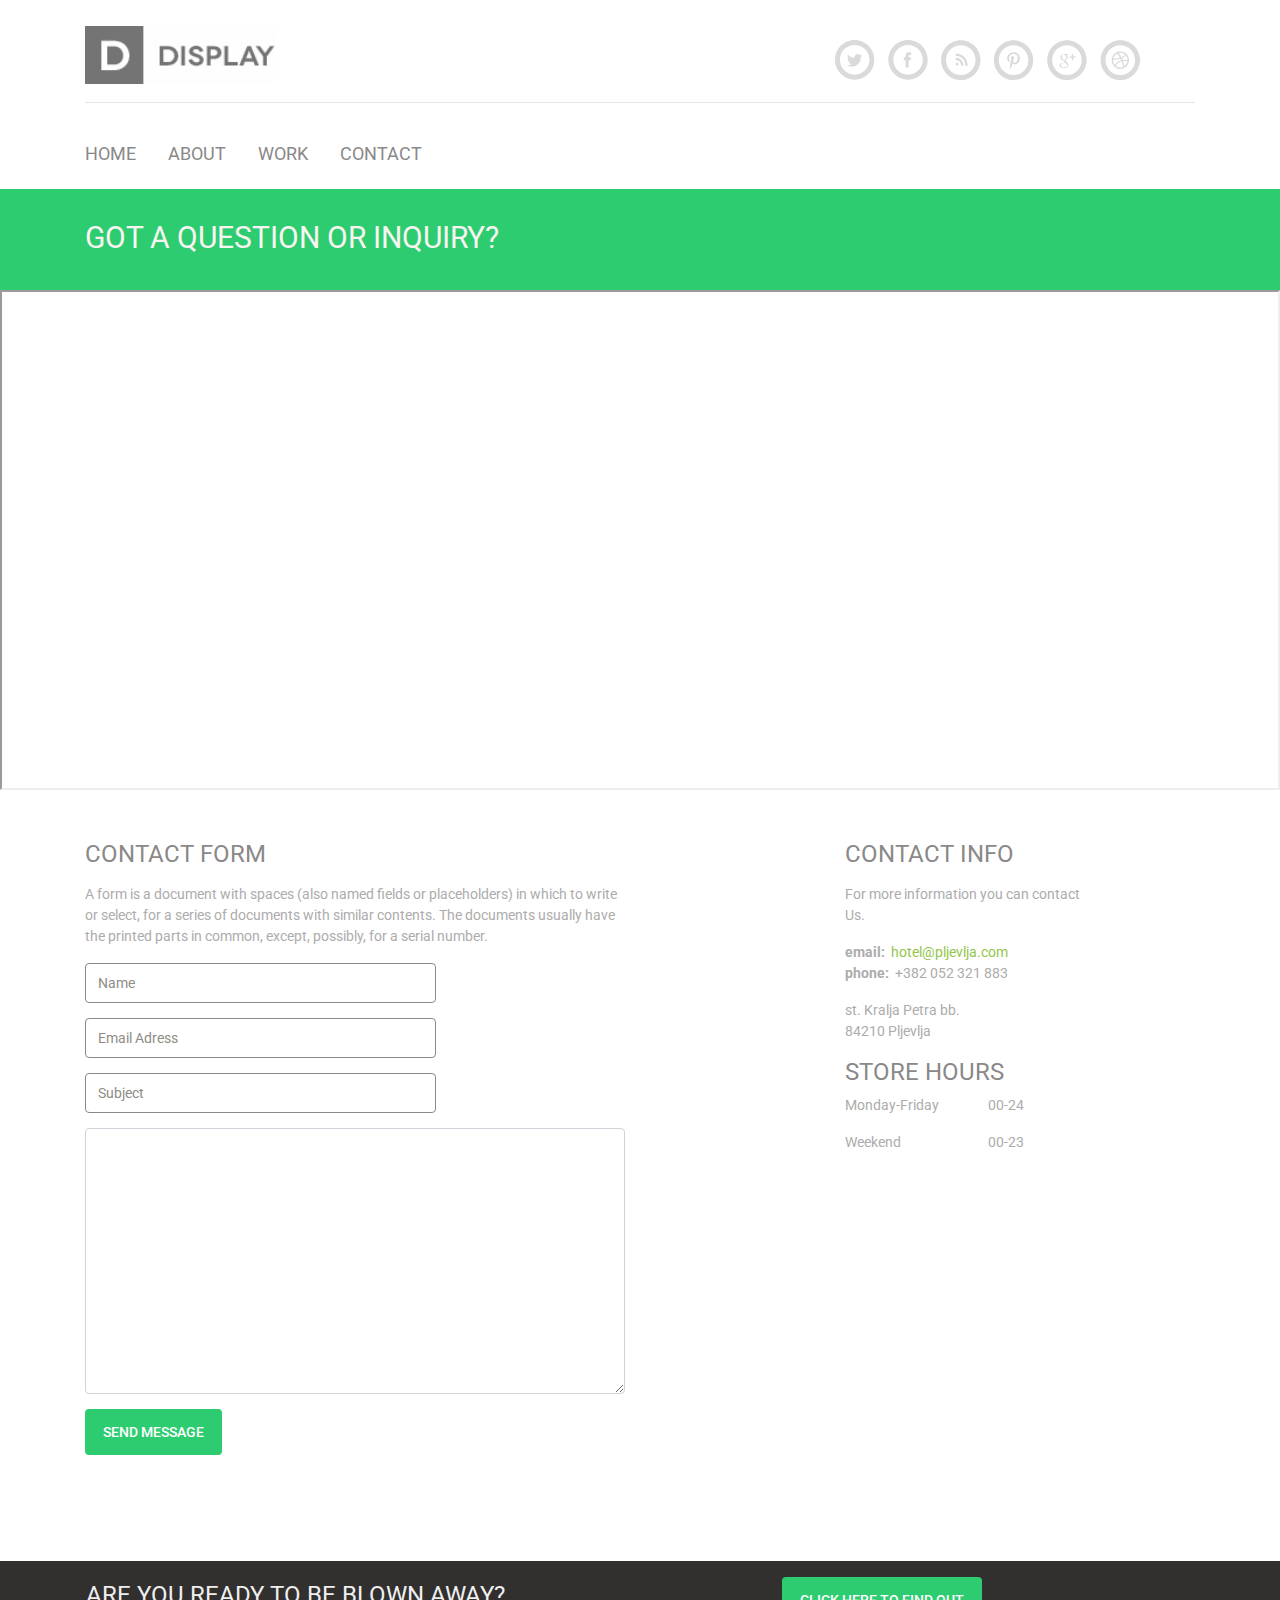
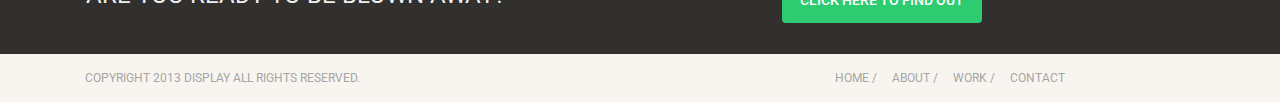
<file: html/contact.html>
<html lang="en">

<head>
    <meta charset="UTF-8">
    <meta name="viewport" content="width=device-width, initial-scale=1.0">
    <meta http-equiv="X-UA-Compatible" content="ie=edge">
    <title>Contact</title>
    <link rel="stylesheet" href="/css/bootstrap.css">
    <link rel="stylesheet" href="/css/izgled.css">
</head>

<body>

    <header>
        <div class="container d-flex align-items-center mt-4">
            <img class="d-flex" src="/Images/logo.svg" alt="logo" width="190px">
            <div class="social-media pull-right offset-md-2 offset-lg-5 offset-xl-6 d-none d-md-block pt-3">
                <a href="http://www.twitter.com" target="_blank">
                    <svg xmlns="http://www.w3.org/2000/svg" xmlns:xlink="http://www.w3.org/1999/xlink" width="50"
                        height="40" viewBox="0 0 34 34">
                        <defs>
                            <path id="twitter" d="M960.451 62.868c0 9.316-7.489 16.868-16.725 16.868-9.238 0-16.726-7.552-16.726-16.868C927 53.552 934.488 46 943.726 46c9.236 0 16.725 7.552 16.725 16.868zm-4.181 0c0-6.987-5.617-12.65-12.544-12.65-6.928 0-12.545 5.663-12.545 12.65s5.617 12.651 12.545 12.651c6.927 0 12.544-5.664 12.544-12.65zm-7.404-2.222c.005.116.007.233.007.35 0 3.581-2.702 7.71-7.645 7.71a7.56 7.56 0 0 1-4.119-1.217 5.36 5.36 0 0 0 3.978-1.122 2.693 2.693 0 0 1-2.51-1.882 2.678 2.678 0 0 0 1.214-.047 2.706 2.706 0 0 1-2.155-2.657v-.034c.362.203.776.325 1.217.339a2.715 2.715 0 0 1-1.196-2.255c0-.497.133-.962.364-1.363a7.606 7.606 0 0 0 5.538 2.831 2.75 2.75 0 0 1-.069-.617c0-1.496 1.203-2.71 2.687-2.71.773 0 1.471.33 1.961.856a5.343 5.343 0 0 0 1.706-.657 2.715 2.715 0 0 1-1.18 1.499 5.336 5.336 0 0 0 1.542-.427 5.486 5.486 0 0 1-1.34 1.403z" />
                        </defs>
                        <g>
                            <g transform="translate(-927 -46)">
                                <use fill="#dadada" xlink:href="#twitter" />
                            </g>
                        </g>
                    </svg>
                </a>
                <a href="http://www.facebook.com" target="_blank">
                    <svg xmlns="http://www.w3.org/2000/svg" xmlns:xlink="http://www.w3.org/1999/xlink" width="50"
                        height="40" viewBox="0 0 35 34">
                        <defs>
                            <path id="facebook" d="M1002.266 62.868c0 9.316-7.49 16.868-16.726 16.868-9.238 0-16.726-7.552-16.726-16.868 0-9.316 7.488-16.868 16.726-16.868 9.237 0 16.726 7.552 16.726 16.868zm-4.182 0c0-6.987-5.617-12.65-12.544-12.65-6.928 0-12.545 5.663-12.545 12.65s5.617 12.651 12.545 12.651c6.927 0 12.544-5.664 12.544-12.65zm-11.993 6.598l-2.647.008-.008-6.347-1.567-.017v-2.4l1.584-.009.048-1.31c0-1.802.617-2.93 2.722-2.93l1.934.007.009 2.13-1.024.073c-.82 0-1.119.28-1.119.855l-.003 1.192h2.1l-.454 2.392h-1.583z" />
                        </defs>
                        <g>
                            <g transform="translate(-968 -46)">
                                <use fill="#dadada" xlink:href="#facebook" />
                            </g>
                        </g>
                    </svg>
                </a>
                <a href="http://www.rss.com" target="_blank">
                    <svg xmlns="http://www.w3.org/2000/svg" xmlns:xlink="http://www.w3.org/1999/xlink" width="50"
                        height="40" viewBox="0 0 34 34">
                        <defs>
                            <path id="rss" d="M1043.557 63.132c0 9.315-7.489 16.868-16.725 16.868-9.238 0-16.726-7.553-16.726-16.868 0-9.317 7.488-16.868 16.726-16.868 9.236 0 16.725 7.551 16.725 16.868zm-4.181 0c0-6.988-5.617-12.651-12.544-12.651-6.928 0-12.545 5.663-12.545 12.65s5.617 12.652 12.545 12.652c6.927 0 12.544-5.665 12.544-12.651zm-10.207 4.656h-1.964c0-2.592-2.091-4.7-4.66-4.7v-1.98c3.66 0 6.624 2.992 6.624 6.68zm3.568 0h-1.964c0-4.576-3.69-8.3-8.228-8.3V57.51c5.63 0 10.192 4.604 10.192 10.28zm-7.79-1.212c0 .67-.537 1.212-1.2 1.212a1.206 1.206 0 0 1-1.202-1.212c0-.669.538-1.21 1.201-1.21.664 0 1.202.541 1.202 1.21z" />
                        </defs>
                        <g>
                            <g transform="translate(-1010 -46)">
                                <use fill="#dadada" xlink:href="#rss" />
                            </g>
                        </g>
                    </svg>
                </a>
                <a href="http://www.pinterest.com" target="_blank">
                    <svg xmlns="http://www.w3.org/2000/svg" xmlns:xlink="http://www.w3.org/1999/xlink" width="50"
                        height="40" viewBox="0 0 34 34">
                        <defs>
                            <path id="pinterest" d="M1085.372 63.132c0 9.315-7.49 16.868-16.726 16.868-9.238 0-16.726-7.553-16.726-16.868 0-9.317 7.488-16.868 16.726-16.868 9.236 0 16.726 7.551 16.726 16.868zm-4.182 0c0-6.988-5.617-12.651-12.544-12.651-6.928 0-12.545 5.663-12.545 12.65s5.617 12.652 12.545 12.652c6.927 0 12.544-5.665 12.544-12.651zm-7.105-1.99c0 3.194-1.76 5.58-4.355 5.58-.872 0-1.691-.476-1.972-1.015 0 0-.469 1.875-.567 2.237-.35 1.28-1.378 2.56-1.457 2.665-.057.073-.18.05-.193-.047-.022-.163-.284-1.777.025-3.094l1.038-4.436s-.258-.52-.258-1.288c0-1.206.694-2.107 1.557-2.107.734 0 1.089.556 1.089 1.222 0 .745-.47 1.857-.713 2.889-.203.864.43 1.568 1.274 1.568 1.53 0 2.56-1.981 2.56-4.328 0-1.785-1.192-3.12-3.36-3.12-2.447 0-3.974 1.842-3.974 3.899 0 .709.208 1.21.533 1.596.15.178.17.25.116.454-.039.15-.127.51-.165.654-.054.206-.219.28-.404.203-1.127-.464-1.653-1.71-1.653-3.11 0-2.312 1.934-5.085 5.77-5.085 3.081 0 5.11 2.249 5.11 4.663" />
                        </defs>
                        <g>
                            <g transform="translate(-1052 -46)">
                                <use fill="#dadada" xlink:href="#pinterest" />
                            </g>
                        </g>
                    </svg>
                </a>
                <a href="https://plus.google.com" target="_blank">
                    <svg xmlns="http://www.w3.org/2000/svg" xmlns:xlink="http://www.w3.org/1999/xlink" width="50"
                        height="40" viewBox="0 0 35 34">
                        <defs>
                            <path id="google" d="M1127.186 63.132c0 9.315-7.49 16.868-16.726 16.868-9.238 0-16.726-7.553-16.726-16.868 0-9.317 7.488-16.868 16.726-16.868 9.237 0 16.726 7.551 16.726 16.868zm-4.182 0c0-6.988-5.616-12.651-12.544-12.651-6.928 0-12.544 5.663-12.544 12.65s5.616 12.652 12.544 12.652c6.928 0 12.544-5.665 12.544-12.651zm-7.315-2.118v2.156l-1.055-.008.014-2.15h-2.132v-1.066h2.102v-2.104l1.09-.014.013 2.17h2.054v1.016zm-5.79-2.565c.784.304 1.2 1.225 1.2 2.17 0 .793-.436 1.476-1.051 1.962-.6.473-.715.671-.715 1.074 0 .344.643.928.98 1.168.985.702 1.303 1.354 1.303 2.442 0 1.357-1.302 2.706-3.66 2.706-2.07 0-3.814-.848-3.814-2.206 0-1.377 1.565-2.732 3.634-2.732.225 0 .458.02.672.02-.283-.278-.472-.567-.472-.986 0-.25.044-.54.155-.753-.113.008-.228.01-.347.01-1.698 0-2.836-1.219-2.836-2.729 0-1.478 1.571-2.754 3.24-2.754h3.726l-.834.608zm-1.703 6.96c-1.43-.016-2.71.878-2.71 1.953 0 1.096 1.032 2.009 2.462 2.009 2.01 0 2.71-.856 2.71-1.953 0-.132-.016-.261-.045-.387-.158-.62-.714-.929-1.49-1.473a3.087 3.087 0 0 0-.927-.15zm1.565-4.716c-.166-1.271-1.078-2.29-2.037-2.32-.96-.029-1.603.944-1.438 2.216.166 1.27 1.078 2.323 2.038 2.352.959.03 1.602-.977 1.437-2.248z" />
                        </defs>
                        <g>
                            <g transform="translate(-1093 -46)">
                                <use fill="#dadada" xlink:href="#google" />
                            </g>
                        </g>
                    </svg>
                </a>
                <a href="http://www.tribbble.com" target="_blank">
                    <svg xmlns="http://www.w3.org/2000/svg" xmlns:xlink="http://www.w3.org/1999/xlink" width="50"
                        height="40" viewBox="0 0 34 34">
                        <defs>
                            <path id="tribbble" d="M1169 63.132c0 9.315-7.489 16.868-16.726 16.868-9.237 0-16.725-7.553-16.725-16.868 0-9.317 7.488-16.868 16.725-16.868 9.237 0 16.726 7.551 16.726 16.868zm-4.181 0c0-6.988-5.617-12.651-12.545-12.651s-12.544 5.663-12.544 12.65 5.616 12.652 12.544 12.652c6.928 0 12.545-5.665 12.545-12.651zm-5.348 1.492a7.498 7.498 0 0 1-1.105 2.651c-.264.391-.566.76-.897 1.096a7.353 7.353 0 0 1-2.335 1.587 7.3 7.3 0 0 1-6.969-.684 7.489 7.489 0 0 1-1.086-.903 7.627 7.627 0 0 1-.896-1.096 7.399 7.399 0 0 1-1.254-4.144 7.463 7.463 0 0 1 1.254-4.143 7.517 7.517 0 0 1 1.983-2 7.367 7.367 0 0 1 2.629-1.115 7.332 7.332 0 0 1 4.34.432 7.372 7.372 0 0 1 2.334 1.588c.331.335.633.703.897 1.095.264.397.492.82.677 1.26a7.528 7.528 0 0 1 .577 2.884 7.47 7.47 0 0 1-.15 1.492zm-3.715 3.618a6.192 6.192 0 0 0 2.543-3.861c.018-.094.027-.19.042-.284a5.82 5.82 0 0 0-.235-.064 8.885 8.885 0 0 0-.693-.143h-.004a8.934 8.934 0 0 0-2.852-.026 28.293 28.293 0 0 1 1.199 4.378zm-5.876.604c.372.158.76.28 1.154.361a6.227 6.227 0 0 0 2.479 0 6.08 6.08 0 0 0 1.154-.361l.035-.017a26.902 26.902 0 0 0-1.32-4.675l-.04.013c-.374.131-.717.28-1.042.434-.046.022-.095.043-.14.066-.302.149-.58.306-.84.468l-.143.091c-.251.163-.485.328-.696.495-.034.026-.064.052-.097.079a8.094 8.094 0 0 0-1.064 1.02l-.06.068a7.508 7.508 0 0 0-.645.88 4.858 4.858 0 0 0-.138.235c.118.093.236.187.359.27.33.224.68.417 1.044.573zm-3.745-5.914c-.002.067-.01.133-.01.2a6.175 6.175 0 0 0 1.05 3.467c.151.223.334.421.511.624.042-.067.105-.163.178-.27l.036-.054c.078-.112.172-.24.28-.382l.063-.082c.116-.147.244-.304.391-.472l.068-.075c.16-.178.331-.362.526-.55.19-.185.4-.37.623-.555.035-.028.066-.056.1-.084a9.524 9.524 0 0 1 1.659-1.066l.132-.06c.307-.146.626-.281.967-.393.08-.026.161-.046.242-.069a21.431 21.431 0 0 0-.507-1.083c-2.538.765-4.988.888-5.977.902-.141.002-.255.003-.332.002zm3.541-5.415a6.133 6.133 0 0 0-.84.472c-.325.222-.63.476-.909.757a6.155 6.155 0 0 0-1.663 3.081c.065 0 .155 0 .266-.003h.008c.225-.005.538-.016.92-.041h.002a23.98 23.98 0 0 0 3.888-.583c.191-.045.384-.094.578-.146a38.529 38.529 0 0 0-2.25-3.537zm6.036.472a6.114 6.114 0 0 0-4.678-.934c-.052.011-.103.03-.154.041.3.41 1.317 1.832 2.255 3.569.245-.093.475-.192.689-.292l.012-.006c1.506-.712 2.26-1.566 2.492-1.866-.2-.177-.396-.362-.616-.512zm2.587 3.892a6.259 6.259 0 0 0-.926-2.217c-.102-.153-.233-.284-.35-.427-.251.318-1.08 1.226-2.65 2.024l-.05.024a10.34 10.34 0 0 1-.704.322c.148.305.291.614.423.927.047.111.086.218.13.328.224-.028.446-.048.666-.061l.111-.006c.189-.01.373-.016.556-.018l.093-.001c.209 0 .413.004.61.012l.042.002a15.743 15.743 0 0 1 1.532.145l.091.014c.096.015.182.028.259.042l.064.01c.09.016.166.03.223.042a6.451 6.451 0 0 0-.12-1.162z" />
                        </defs>
                        <g>
                            <g transform="translate(-1135 -46)">
                                <use fill="#dadada" xlink:href="#tribbble" />
                            </g>
                        </g>
                    </svg>
                </a>
            </div>


        </div>    
        <div class="container">
            <hr>
        </div>
        <div class="container">
            <nav class="navbar navbar-expand-sm pl-0">
                <button type="button" class="navbar-toggler collapsed" data-toggle="collapse" data-target="#navbarCollapse">
                    <span class="navbar-icon"><svg height="32px" id="Layer_1" style="fill:#737373" version="1.1"
                            viewBox="0 0 32 32" width="32px" xml:space="preserve" xmlns="http://www.w3.org/2000/svg"
                            xmlns:xlink="http://www.w3.org/1999/xlink">
                            <path d="M4,10h24c1.104,0,2-0.896,2-2s-0.896-2-2-2H4C2.896,6,2,6.896,2,8S2.896,10,4,10z M28,14H4c-1.104,0-2,0.896-2,2  s0.896,2,2,2h24c1.104,0,2-0.896,2-2S29.104,14,28,14z M28,22H4c-1.104,0-2,0.896-2,2s0.896,2,2,2h24c1.104,0,2-0.896,2-2  S29.104,22,28,22z" /></svg></span>
                </button>
                <div class="main-menu collapse navbar-collapse" id="navbarCollapse">
                    <ul class="navbar-nav main-navigation pt-2">
                            <li class="nav-item">
                                <a class="nav-link pl-md-0 pr-md-4" href="../index.html">
                                    <h3>HOME</h3>
                                </a>
                            </li>
                            <li class="nav-item">
                                <a class="nav-link pr-md-4" href="/html/about.html">
                                    <h3>ABOUT</h3>
                                </a>
                            </li>
                            <li class="nav-item">
                                <a class="nav-link pr-md-4" class="active pl-0" href="/html/work.html">
                                    <h3>WORK</h3>
                                </a>
                            </li>
                            <li class="nav-item">
                                <a class="nav-link" href="/html/contact.html">
                                    <h3>CONTACT</h3>
                                </a>
                            </li>
                        
                        <li class="hamburger-social-media nav-item d-md-none ">
                            <a href="http://www.twitter.com" target="_blank">
                                <svg xmlns="http://www.w3.org/2000/svg" xmlns:xlink="http://www.w3.org/1999/xlink" width="50"
                                    height="40" viewBox="0 0 34 34">
                                    <defs>
                                        <path id="twitter" d="M960.451 62.868c0 9.316-7.489 16.868-16.725 16.868-9.238 0-16.726-7.552-16.726-16.868C927 53.552 934.488 46 943.726 46c9.236 0 16.725 7.552 16.725 16.868zm-4.181 0c0-6.987-5.617-12.65-12.544-12.65-6.928 0-12.545 5.663-12.545 12.65s5.617 12.651 12.545 12.651c6.927 0 12.544-5.664 12.544-12.65zm-7.404-2.222c.005.116.007.233.007.35 0 3.581-2.702 7.71-7.645 7.71a7.56 7.56 0 0 1-4.119-1.217 5.36 5.36 0 0 0 3.978-1.122 2.693 2.693 0 0 1-2.51-1.882 2.678 2.678 0 0 0 1.214-.047 2.706 2.706 0 0 1-2.155-2.657v-.034c.362.203.776.325 1.217.339a2.715 2.715 0 0 1-1.196-2.255c0-.497.133-.962.364-1.363a7.606 7.606 0 0 0 5.538 2.831 2.75 2.75 0 0 1-.069-.617c0-1.496 1.203-2.71 2.687-2.71.773 0 1.471.33 1.961.856a5.343 5.343 0 0 0 1.706-.657 2.715 2.715 0 0 1-1.18 1.499 5.336 5.336 0 0 0 1.542-.427 5.486 5.486 0 0 1-1.34 1.403z" />
                                    </defs>
                                    <g>
                                        <g transform="translate(-927 -46)">
                                            <use fill="#dadada" xlink:href="#twitter" />
                                        </g>
                                    </g>
                                </svg>
                            </a>
                            <a href="http://www.facebook.com" target="_blank">
                                <svg xmlns="http://www.w3.org/2000/svg" xmlns:xlink="http://www.w3.org/1999/xlink" width="50"
                                    height="40" viewBox="0 0 35 34">
                                    <defs>
                                        <path id="facebook" d="M1002.266 62.868c0 9.316-7.49 16.868-16.726 16.868-9.238 0-16.726-7.552-16.726-16.868 0-9.316 7.488-16.868 16.726-16.868 9.237 0 16.726 7.552 16.726 16.868zm-4.182 0c0-6.987-5.617-12.65-12.544-12.65-6.928 0-12.545 5.663-12.545 12.65s5.617 12.651 12.545 12.651c6.927 0 12.544-5.664 12.544-12.65zm-11.993 6.598l-2.647.008-.008-6.347-1.567-.017v-2.4l1.584-.009.048-1.31c0-1.802.617-2.93 2.722-2.93l1.934.007.009 2.13-1.024.073c-.82 0-1.119.28-1.119.855l-.003 1.192h2.1l-.454 2.392h-1.583z" />
                                    </defs>
                                    <g>
                                        <g transform="translate(-968 -46)">
                                            <use fill="#dadada" xlink:href="#facebook" />
                                        </g>
                                    </g>
                                </svg>
                            </a>
                            <a href="http://www.rss.com" target="_blank">
                                <svg xmlns="http://www.w3.org/2000/svg" xmlns:xlink="http://www.w3.org/1999/xlink" width="50"
                                    height="40" viewBox="0 0 34 34">
                                    <defs>
                                        <path id="rss" d="M1043.557 63.132c0 9.315-7.489 16.868-16.725 16.868-9.238 0-16.726-7.553-16.726-16.868 0-9.317 7.488-16.868 16.726-16.868 9.236 0 16.725 7.551 16.725 16.868zm-4.181 0c0-6.988-5.617-12.651-12.544-12.651-6.928 0-12.545 5.663-12.545 12.65s5.617 12.652 12.545 12.652c6.927 0 12.544-5.665 12.544-12.651zm-10.207 4.656h-1.964c0-2.592-2.091-4.7-4.66-4.7v-1.98c3.66 0 6.624 2.992 6.624 6.68zm3.568 0h-1.964c0-4.576-3.69-8.3-8.228-8.3V57.51c5.63 0 10.192 4.604 10.192 10.28zm-7.79-1.212c0 .67-.537 1.212-1.2 1.212a1.206 1.206 0 0 1-1.202-1.212c0-.669.538-1.21 1.201-1.21.664 0 1.202.541 1.202 1.21z" />
                                    </defs>
                                    <g>
                                        <g transform="translate(-1010 -46)">
                                            <use fill="#dadada" xlink:href="#rss" />
                                        </g>
                                    </g>
                                </svg>
                            </a>
                            <a href="http://www.pinterest.com" target="_blank">
                                <svg xmlns="http://www.w3.org/2000/svg" xmlns:xlink="http://www.w3.org/1999/xlink" width="50"
                                    height="40" viewBox="0 0 34 34">
                                    <defs>
                                        <path id="pinterest" d="M1085.372 63.132c0 9.315-7.49 16.868-16.726 16.868-9.238 0-16.726-7.553-16.726-16.868 0-9.317 7.488-16.868 16.726-16.868 9.236 0 16.726 7.551 16.726 16.868zm-4.182 0c0-6.988-5.617-12.651-12.544-12.651-6.928 0-12.545 5.663-12.545 12.65s5.617 12.652 12.545 12.652c6.927 0 12.544-5.665 12.544-12.651zm-7.105-1.99c0 3.194-1.76 5.58-4.355 5.58-.872 0-1.691-.476-1.972-1.015 0 0-.469 1.875-.567 2.237-.35 1.28-1.378 2.56-1.457 2.665-.057.073-.18.05-.193-.047-.022-.163-.284-1.777.025-3.094l1.038-4.436s-.258-.52-.258-1.288c0-1.206.694-2.107 1.557-2.107.734 0 1.089.556 1.089 1.222 0 .745-.47 1.857-.713 2.889-.203.864.43 1.568 1.274 1.568 1.53 0 2.56-1.981 2.56-4.328 0-1.785-1.192-3.12-3.36-3.12-2.447 0-3.974 1.842-3.974 3.899 0 .709.208 1.21.533 1.596.15.178.17.25.116.454-.039.15-.127.51-.165.654-.054.206-.219.28-.404.203-1.127-.464-1.653-1.71-1.653-3.11 0-2.312 1.934-5.085 5.77-5.085 3.081 0 5.11 2.249 5.11 4.663" />
                                    </defs>
                                    <g>
                                        <g transform="translate(-1052 -46)">
                                            <use fill="#dadada" xlink:href="#pinterest" />
                                        </g>
                                    </g>
                                </svg>
                            </a>
                            <a href="https://plus.google.com" target="_blank">
                                <svg xmlns="http://www.w3.org/2000/svg" xmlns:xlink="http://www.w3.org/1999/xlink" width="50"
                                    height="40" viewBox="0 0 35 34">
                                    <defs>
                                        <path id="google" d="M1127.186 63.132c0 9.315-7.49 16.868-16.726 16.868-9.238 0-16.726-7.553-16.726-16.868 0-9.317 7.488-16.868 16.726-16.868 9.237 0 16.726 7.551 16.726 16.868zm-4.182 0c0-6.988-5.616-12.651-12.544-12.651-6.928 0-12.544 5.663-12.544 12.65s5.616 12.652 12.544 12.652c6.928 0 12.544-5.665 12.544-12.651zm-7.315-2.118v2.156l-1.055-.008.014-2.15h-2.132v-1.066h2.102v-2.104l1.09-.014.013 2.17h2.054v1.016zm-5.79-2.565c.784.304 1.2 1.225 1.2 2.17 0 .793-.436 1.476-1.051 1.962-.6.473-.715.671-.715 1.074 0 .344.643.928.98 1.168.985.702 1.303 1.354 1.303 2.442 0 1.357-1.302 2.706-3.66 2.706-2.07 0-3.814-.848-3.814-2.206 0-1.377 1.565-2.732 3.634-2.732.225 0 .458.02.672.02-.283-.278-.472-.567-.472-.986 0-.25.044-.54.155-.753-.113.008-.228.01-.347.01-1.698 0-2.836-1.219-2.836-2.729 0-1.478 1.571-2.754 3.24-2.754h3.726l-.834.608zm-1.703 6.96c-1.43-.016-2.71.878-2.71 1.953 0 1.096 1.032 2.009 2.462 2.009 2.01 0 2.71-.856 2.71-1.953 0-.132-.016-.261-.045-.387-.158-.62-.714-.929-1.49-1.473a3.087 3.087 0 0 0-.927-.15zm1.565-4.716c-.166-1.271-1.078-2.29-2.037-2.32-.96-.029-1.603.944-1.438 2.216.166 1.27 1.078 2.323 2.038 2.352.959.03 1.602-.977 1.437-2.248z" />
                                    </defs>
                                    <g>
                                        <g transform="translate(-1093 -46)">
                                            <use fill="#dadada" xlink:href="#google" />
                                        </g>
                                    </g>
                                </svg>
                            </a>
                            <a href="http://www.tribbble.com" target="_blank">
                                <svg xmlns="http://www.w3.org/2000/svg" xmlns:xlink="http://www.w3.org/1999/xlink" width="50"
                                    height="40" viewBox="0 0 34 34">
                                    <defs>
                                        <path id="tribbble" d="M1169 63.132c0 9.315-7.489 16.868-16.726 16.868-9.237 0-16.725-7.553-16.725-16.868 0-9.317 7.488-16.868 16.725-16.868 9.237 0 16.726 7.551 16.726 16.868zm-4.181 0c0-6.988-5.617-12.651-12.545-12.651s-12.544 5.663-12.544 12.65 5.616 12.652 12.544 12.652c6.928 0 12.545-5.665 12.545-12.651zm-5.348 1.492a7.498 7.498 0 0 1-1.105 2.651c-.264.391-.566.76-.897 1.096a7.353 7.353 0 0 1-2.335 1.587 7.3 7.3 0 0 1-6.969-.684 7.489 7.489 0 0 1-1.086-.903 7.627 7.627 0 0 1-.896-1.096 7.399 7.399 0 0 1-1.254-4.144 7.463 7.463 0 0 1 1.254-4.143 7.517 7.517 0 0 1 1.983-2 7.367 7.367 0 0 1 2.629-1.115 7.332 7.332 0 0 1 4.34.432 7.372 7.372 0 0 1 2.334 1.588c.331.335.633.703.897 1.095.264.397.492.82.677 1.26a7.528 7.528 0 0 1 .577 2.884 7.47 7.47 0 0 1-.15 1.492zm-3.715 3.618a6.192 6.192 0 0 0 2.543-3.861c.018-.094.027-.19.042-.284a5.82 5.82 0 0 0-.235-.064 8.885 8.885 0 0 0-.693-.143h-.004a8.934 8.934 0 0 0-2.852-.026 28.293 28.293 0 0 1 1.199 4.378zm-5.876.604c.372.158.76.28 1.154.361a6.227 6.227 0 0 0 2.479 0 6.08 6.08 0 0 0 1.154-.361l.035-.017a26.902 26.902 0 0 0-1.32-4.675l-.04.013c-.374.131-.717.28-1.042.434-.046.022-.095.043-.14.066-.302.149-.58.306-.84.468l-.143.091c-.251.163-.485.328-.696.495-.034.026-.064.052-.097.079a8.094 8.094 0 0 0-1.064 1.02l-.06.068a7.508 7.508 0 0 0-.645.88 4.858 4.858 0 0 0-.138.235c.118.093.236.187.359.27.33.224.68.417 1.044.573zm-3.745-5.914c-.002.067-.01.133-.01.2a6.175 6.175 0 0 0 1.05 3.467c.151.223.334.421.511.624.042-.067.105-.163.178-.27l.036-.054c.078-.112.172-.24.28-.382l.063-.082c.116-.147.244-.304.391-.472l.068-.075c.16-.178.331-.362.526-.55.19-.185.4-.37.623-.555.035-.028.066-.056.1-.084a9.524 9.524 0 0 1 1.659-1.066l.132-.06c.307-.146.626-.281.967-.393.08-.026.161-.046.242-.069a21.431 21.431 0 0 0-.507-1.083c-2.538.765-4.988.888-5.977.902-.141.002-.255.003-.332.002zm3.541-5.415a6.133 6.133 0 0 0-.84.472c-.325.222-.63.476-.909.757a6.155 6.155 0 0 0-1.663 3.081c.065 0 .155 0 .266-.003h.008c.225-.005.538-.016.92-.041h.002a23.98 23.98 0 0 0 3.888-.583c.191-.045.384-.094.578-.146a38.529 38.529 0 0 0-2.25-3.537zm6.036.472a6.114 6.114 0 0 0-4.678-.934c-.052.011-.103.03-.154.041.3.41 1.317 1.832 2.255 3.569.245-.093.475-.192.689-.292l.012-.006c1.506-.712 2.26-1.566 2.492-1.866-.2-.177-.396-.362-.616-.512zm2.587 3.892a6.259 6.259 0 0 0-.926-2.217c-.102-.153-.233-.284-.35-.427-.251.318-1.08 1.226-2.65 2.024l-.05.024a10.34 10.34 0 0 1-.704.322c.148.305.291.614.423.927.047.111.086.218.13.328.224-.028.446-.048.666-.061l.111-.006c.189-.01.373-.016.556-.018l.093-.001c.209 0 .413.004.61.012l.042.002a15.743 15.743 0 0 1 1.532.145l.091.014c.096.015.182.028.259.042l.064.01c.09.016.166.03.223.042a6.451 6.451 0 0 0-.12-1.162z" />
                                    </defs>
                                    <g>
                                        <g transform="translate(-1135 -46)">
                                            <use fill="#dadada" xlink:href="#tribbble" />
                                        </g>
                                    </g>
                                </svg>
                            </a>
                        </li>
                    </ul>
                </div> 
            </nav> 
        </div>
    </header>


    <div class="page-title text-light p-3">
        <div class="container">
            <h1>got a question or inquiry?</h1>
        </div>
    </div>



    <div class="google-map container-fluid">
        <div class="row">
            <iframe src="https://www.google.com/maps/embed?pb=!1m18!1m12!1m3!1d2901.0001603001647!2d19.35433740982506!3d43.35610724481836!2m3!1f0!2f0!3f0!3m2!1i1024!2i768!4f13.1!3m3!1m2!1s0x4758084615669405%3A0x930543213fd466a4!2sHotel+Pljevlja!5e0!3m2!1sen!2s!4v1552819168755" width="100%" height="500" allowfullscreen></iframe>        </div>  
    </div>


    <div class="contact container"> 
            <div class="row">
                <div class="contact-form col-12 col-md-6"> 
                    <div class="w-100">
                        <h2 class="pb-2">CONTACT FORM</h2>
                        <p>A form is a document with spaces (also named fields or placeholders) in which to write or select, for a series of documents with similar contents. The documents usually have the printed parts in common, except, possibly, for a serial number.</p>
                    </div>  
                    <form action="#">
                        <div class="group-form">
                            <input type="text" name="name" id="name" placeholder="Name" class="form-control input-data" required>
                            <input type="email" name="email" id="email" placeholder="Email Adress" class="form-control input-data" required>
                            <input type="text" name="subject" id="subject" placeholder="Subject" class="form-control input-data" required>
                            <textarea name="" id="textarea" cols="72" rows="12" class="form-control" maxlength="1000"></textarea>
                            <button type="submit" class="footer-button form-button btn"><p>SEND MESSAGE</p></button>
                        </div>
                    </form>
                </div>
                
                <div class="contact-info col-12 col-md-3 offset-md-2">
                    
                    <h2 class="pb-2">CONTACT INFO</h2>
                    <p>For more information you can contact Us.</p>

                    <p class="mb-0"><b>email:&nbsp;&nbsp;</b><a href="#">hotel@pljevlja.com</a></p>
                    <p><b>phone:</b>&nbsp;&nbsp;+382 052 321 883</p> 

                    <p class="mb-0">st. Kralja Petra bb. </p>
                    <p>84210 Pljevlja</p>
            
                    <h2>STORE HOURS</h2>
                    <div class="row">
                        <p class="col">Monday-Friday</p>
                        <p class="col">00-24</p>
                    </div>
                    <div class="row">
                        <p class="col">Weekend</p>
                        <p class="col">00-23</p>
                    </div>
                </div>       
            </div>
    </div>
    <footer>
        <div class="footer footer-top">
            <div class="container">
                <div class="row p-3">
                    <h2 class="pt-1">ARE YOU READY TO BE BLOWN AWAY?</h2>
                    <button type="button" class="footer-button btn offset-lg-3">
                            <p>CLICK HERE TO FIND OUT</p>
                    </button>
                </div>
            </div>
            <div class="footer footer-bottom bg-light">
                <div class="container">
                    <div class="row">
                        <p>COPYRIGHT 2013 DISPLAY ALL RIGHTS RESERVED.</p>
                        <div class="offset-xl-5 offset-lg-4 offset-2"> 
                            <div class="row footer-links">
                                <a href="../index.html"><p class="pl-0">HOME /</p></a>
                                <a href="/html/about.html"><p class="pl-0">ABOUT /</p></a>
                                <a href="/html/work.html"><p class="pl-0">WORK /</p></a>
                                <a href="/html/contact.html"><p class="pl-0">CONTACT</p></a>
                            </div>       
                        </div> 
                    </div>
                </div>

            </div>
        </div>
    </footer>

    <script src="https://maxcdn.bootstrapcdn.com/bootstrap/4.0.0/js/bootstrap.min.js" integrity="sha384-JZR6Spejh4U02d8jOt6vLEHfe/JQGiRRSQQxSfFWpi1MquVdAyjUar5+76PVCmYl"
        crossorigin="anonymous"></script>
</body>
</html>
</file>
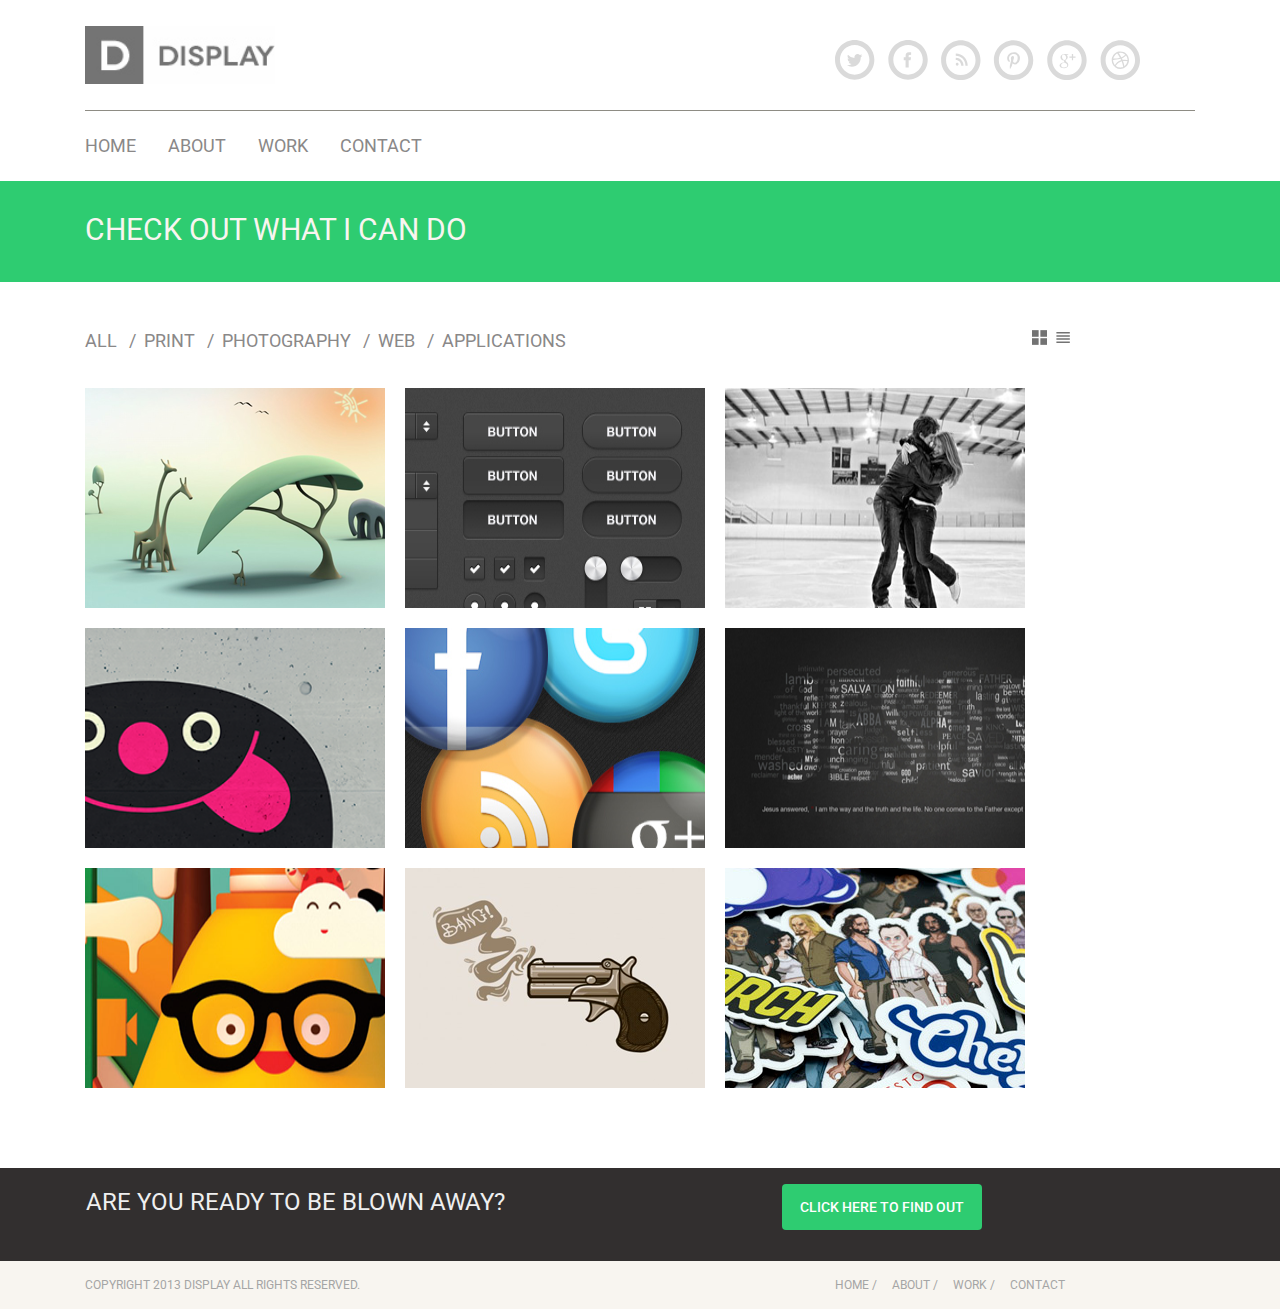
<file: html/work.html>
<html lang="en">

<head>
    <meta charset="UTF-8">
    <meta name="viewport" content="width=device-width, initial-scale=1.0">
    <meta http-equiv="X-UA-Compatible" content="ie=edge">
    <title>Work</title>
    <link rel="stylesheet" href="/css/bootstrap.css">
    <link rel="stylesheet" href="/css/izgled.css">
</head>

<body>

    <header>
        <div class="container d-flex align-items-center mt-4">
            <img class="d-flex" src="/Images/logo.svg" alt="logo" width="190px">
            <div class="social-media pull-right offset-md-2 offset-lg-5 offset-xl-6 d-none d-md-block pt-3">
                <a href="http://www.twitter.com" target="_blank">
                    <svg xmlns="http://www.w3.org/2000/svg" xmlns:xlink="http://www.w3.org/1999/xlink" width="50"
                        height="40" viewBox="0 0 34 34">
                        <defs>
                            <path id="twitter" d="M960.451 62.868c0 9.316-7.489 16.868-16.725 16.868-9.238 0-16.726-7.552-16.726-16.868C927 53.552 934.488 46 943.726 46c9.236 0 16.725 7.552 16.725 16.868zm-4.181 0c0-6.987-5.617-12.65-12.544-12.65-6.928 0-12.545 5.663-12.545 12.65s5.617 12.651 12.545 12.651c6.927 0 12.544-5.664 12.544-12.65zm-7.404-2.222c.005.116.007.233.007.35 0 3.581-2.702 7.71-7.645 7.71a7.56 7.56 0 0 1-4.119-1.217 5.36 5.36 0 0 0 3.978-1.122 2.693 2.693 0 0 1-2.51-1.882 2.678 2.678 0 0 0 1.214-.047 2.706 2.706 0 0 1-2.155-2.657v-.034c.362.203.776.325 1.217.339a2.715 2.715 0 0 1-1.196-2.255c0-.497.133-.962.364-1.363a7.606 7.606 0 0 0 5.538 2.831 2.75 2.75 0 0 1-.069-.617c0-1.496 1.203-2.71 2.687-2.71.773 0 1.471.33 1.961.856a5.343 5.343 0 0 0 1.706-.657 2.715 2.715 0 0 1-1.18 1.499 5.336 5.336 0 0 0 1.542-.427 5.486 5.486 0 0 1-1.34 1.403z" />
                        </defs>
                        <g>
                            <g transform="translate(-927 -46)">
                                <use fill="#dadada" xlink:href="#twitter" />
                            </g>
                        </g>
                    </svg>
                </a>
                <a href="http://www.facebook.com" target="_blank">
                    <svg xmlns="http://www.w3.org/2000/svg" xmlns:xlink="http://www.w3.org/1999/xlink" width="50"
                        height="40" viewBox="0 0 35 34">
                        <defs>
                            <path id="facebook" d="M1002.266 62.868c0 9.316-7.49 16.868-16.726 16.868-9.238 0-16.726-7.552-16.726-16.868 0-9.316 7.488-16.868 16.726-16.868 9.237 0 16.726 7.552 16.726 16.868zm-4.182 0c0-6.987-5.617-12.65-12.544-12.65-6.928 0-12.545 5.663-12.545 12.65s5.617 12.651 12.545 12.651c6.927 0 12.544-5.664 12.544-12.65zm-11.993 6.598l-2.647.008-.008-6.347-1.567-.017v-2.4l1.584-.009.048-1.31c0-1.802.617-2.93 2.722-2.93l1.934.007.009 2.13-1.024.073c-.82 0-1.119.28-1.119.855l-.003 1.192h2.1l-.454 2.392h-1.583z" />
                        </defs>
                        <g>
                            <g transform="translate(-968 -46)">
                                <use fill="#dadada" xlink:href="#facebook" />
                            </g>
                        </g>
                    </svg>
                </a>
                <a href="http://www.rss.com" target="_blank">
                    <svg xmlns="http://www.w3.org/2000/svg" xmlns:xlink="http://www.w3.org/1999/xlink" width="50"
                        height="40" viewBox="0 0 34 34">
                        <defs>
                            <path id="rss" d="M1043.557 63.132c0 9.315-7.489 16.868-16.725 16.868-9.238 0-16.726-7.553-16.726-16.868 0-9.317 7.488-16.868 16.726-16.868 9.236 0 16.725 7.551 16.725 16.868zm-4.181 0c0-6.988-5.617-12.651-12.544-12.651-6.928 0-12.545 5.663-12.545 12.65s5.617 12.652 12.545 12.652c6.927 0 12.544-5.665 12.544-12.651zm-10.207 4.656h-1.964c0-2.592-2.091-4.7-4.66-4.7v-1.98c3.66 0 6.624 2.992 6.624 6.68zm3.568 0h-1.964c0-4.576-3.69-8.3-8.228-8.3V57.51c5.63 0 10.192 4.604 10.192 10.28zm-7.79-1.212c0 .67-.537 1.212-1.2 1.212a1.206 1.206 0 0 1-1.202-1.212c0-.669.538-1.21 1.201-1.21.664 0 1.202.541 1.202 1.21z" />
                        </defs>
                        <g>
                            <g transform="translate(-1010 -46)">
                                <use fill="#dadada" xlink:href="#rss" />
                            </g>
                        </g>
                    </svg>
                </a>
                <a href="http://www.pinterest.com" target="_blank">
                    <svg xmlns="http://www.w3.org/2000/svg" xmlns:xlink="http://www.w3.org/1999/xlink" width="50"
                        height="40" viewBox="0 0 34 34">
                        <defs>
                            <path id="pinterest" d="M1085.372 63.132c0 9.315-7.49 16.868-16.726 16.868-9.238 0-16.726-7.553-16.726-16.868 0-9.317 7.488-16.868 16.726-16.868 9.236 0 16.726 7.551 16.726 16.868zm-4.182 0c0-6.988-5.617-12.651-12.544-12.651-6.928 0-12.545 5.663-12.545 12.65s5.617 12.652 12.545 12.652c6.927 0 12.544-5.665 12.544-12.651zm-7.105-1.99c0 3.194-1.76 5.58-4.355 5.58-.872 0-1.691-.476-1.972-1.015 0 0-.469 1.875-.567 2.237-.35 1.28-1.378 2.56-1.457 2.665-.057.073-.18.05-.193-.047-.022-.163-.284-1.777.025-3.094l1.038-4.436s-.258-.52-.258-1.288c0-1.206.694-2.107 1.557-2.107.734 0 1.089.556 1.089 1.222 0 .745-.47 1.857-.713 2.889-.203.864.43 1.568 1.274 1.568 1.53 0 2.56-1.981 2.56-4.328 0-1.785-1.192-3.12-3.36-3.12-2.447 0-3.974 1.842-3.974 3.899 0 .709.208 1.21.533 1.596.15.178.17.25.116.454-.039.15-.127.51-.165.654-.054.206-.219.28-.404.203-1.127-.464-1.653-1.71-1.653-3.11 0-2.312 1.934-5.085 5.77-5.085 3.081 0 5.11 2.249 5.11 4.663" />
                        </defs>
                        <g>
                            <g transform="translate(-1052 -46)">
                                <use fill="#dadada" xlink:href="#pinterest" />
                            </g>
                        </g>
                    </svg>
                </a>
                <a href="https://plus.google.com" target="_blank">
                    <svg xmlns="http://www.w3.org/2000/svg" xmlns:xlink="http://www.w3.org/1999/xlink" width="50"
                        height="40" viewBox="0 0 35 34">
                        <defs>
                            <path id="google" d="M1127.186 63.132c0 9.315-7.49 16.868-16.726 16.868-9.238 0-16.726-7.553-16.726-16.868 0-9.317 7.488-16.868 16.726-16.868 9.237 0 16.726 7.551 16.726 16.868zm-4.182 0c0-6.988-5.616-12.651-12.544-12.651-6.928 0-12.544 5.663-12.544 12.65s5.616 12.652 12.544 12.652c6.928 0 12.544-5.665 12.544-12.651zm-7.315-2.118v2.156l-1.055-.008.014-2.15h-2.132v-1.066h2.102v-2.104l1.09-.014.013 2.17h2.054v1.016zm-5.79-2.565c.784.304 1.2 1.225 1.2 2.17 0 .793-.436 1.476-1.051 1.962-.6.473-.715.671-.715 1.074 0 .344.643.928.98 1.168.985.702 1.303 1.354 1.303 2.442 0 1.357-1.302 2.706-3.66 2.706-2.07 0-3.814-.848-3.814-2.206 0-1.377 1.565-2.732 3.634-2.732.225 0 .458.02.672.02-.283-.278-.472-.567-.472-.986 0-.25.044-.54.155-.753-.113.008-.228.01-.347.01-1.698 0-2.836-1.219-2.836-2.729 0-1.478 1.571-2.754 3.24-2.754h3.726l-.834.608zm-1.703 6.96c-1.43-.016-2.71.878-2.71 1.953 0 1.096 1.032 2.009 2.462 2.009 2.01 0 2.71-.856 2.71-1.953 0-.132-.016-.261-.045-.387-.158-.62-.714-.929-1.49-1.473a3.087 3.087 0 0 0-.927-.15zm1.565-4.716c-.166-1.271-1.078-2.29-2.037-2.32-.96-.029-1.603.944-1.438 2.216.166 1.27 1.078 2.323 2.038 2.352.959.03 1.602-.977 1.437-2.248z" />
                        </defs>
                        <g>
                            <g transform="translate(-1093 -46)">
                                <use fill="#dadada" xlink:href="#google" />
                            </g>
                        </g>
                    </svg>
                </a>
                <a href="http://www.tribbble.com" target="_blank">
                    <svg xmlns="http://www.w3.org/2000/svg" xmlns:xlink="http://www.w3.org/1999/xlink" width="50"
                        height="40" viewBox="0 0 34 34">
                        <defs>
                            <path id="tribbble" d="M1169 63.132c0 9.315-7.489 16.868-16.726 16.868-9.237 0-16.725-7.553-16.725-16.868 0-9.317 7.488-16.868 16.725-16.868 9.237 0 16.726 7.551 16.726 16.868zm-4.181 0c0-6.988-5.617-12.651-12.545-12.651s-12.544 5.663-12.544 12.65 5.616 12.652 12.544 12.652c6.928 0 12.545-5.665 12.545-12.651zm-5.348 1.492a7.498 7.498 0 0 1-1.105 2.651c-.264.391-.566.76-.897 1.096a7.353 7.353 0 0 1-2.335 1.587 7.3 7.3 0 0 1-6.969-.684 7.489 7.489 0 0 1-1.086-.903 7.627 7.627 0 0 1-.896-1.096 7.399 7.399 0 0 1-1.254-4.144 7.463 7.463 0 0 1 1.254-4.143 7.517 7.517 0 0 1 1.983-2 7.367 7.367 0 0 1 2.629-1.115 7.332 7.332 0 0 1 4.34.432 7.372 7.372 0 0 1 2.334 1.588c.331.335.633.703.897 1.095.264.397.492.82.677 1.26a7.528 7.528 0 0 1 .577 2.884 7.47 7.47 0 0 1-.15 1.492zm-3.715 3.618a6.192 6.192 0 0 0 2.543-3.861c.018-.094.027-.19.042-.284a5.82 5.82 0 0 0-.235-.064 8.885 8.885 0 0 0-.693-.143h-.004a8.934 8.934 0 0 0-2.852-.026 28.293 28.293 0 0 1 1.199 4.378zm-5.876.604c.372.158.76.28 1.154.361a6.227 6.227 0 0 0 2.479 0 6.08 6.08 0 0 0 1.154-.361l.035-.017a26.902 26.902 0 0 0-1.32-4.675l-.04.013c-.374.131-.717.28-1.042.434-.046.022-.095.043-.14.066-.302.149-.58.306-.84.468l-.143.091c-.251.163-.485.328-.696.495-.034.026-.064.052-.097.079a8.094 8.094 0 0 0-1.064 1.02l-.06.068a7.508 7.508 0 0 0-.645.88 4.858 4.858 0 0 0-.138.235c.118.093.236.187.359.27.33.224.68.417 1.044.573zm-3.745-5.914c-.002.067-.01.133-.01.2a6.175 6.175 0 0 0 1.05 3.467c.151.223.334.421.511.624.042-.067.105-.163.178-.27l.036-.054c.078-.112.172-.24.28-.382l.063-.082c.116-.147.244-.304.391-.472l.068-.075c.16-.178.331-.362.526-.55.19-.185.4-.37.623-.555.035-.028.066-.056.1-.084a9.524 9.524 0 0 1 1.659-1.066l.132-.06c.307-.146.626-.281.967-.393.08-.026.161-.046.242-.069a21.431 21.431 0 0 0-.507-1.083c-2.538.765-4.988.888-5.977.902-.141.002-.255.003-.332.002zm3.541-5.415a6.133 6.133 0 0 0-.84.472c-.325.222-.63.476-.909.757a6.155 6.155 0 0 0-1.663 3.081c.065 0 .155 0 .266-.003h.008c.225-.005.538-.016.92-.041h.002a23.98 23.98 0 0 0 3.888-.583c.191-.045.384-.094.578-.146a38.529 38.529 0 0 0-2.25-3.537zm6.036.472a6.114 6.114 0 0 0-4.678-.934c-.052.011-.103.03-.154.041.3.41 1.317 1.832 2.255 3.569.245-.093.475-.192.689-.292l.012-.006c1.506-.712 2.26-1.566 2.492-1.866-.2-.177-.396-.362-.616-.512zm2.587 3.892a6.259 6.259 0 0 0-.926-2.217c-.102-.153-.233-.284-.35-.427-.251.318-1.08 1.226-2.65 2.024l-.05.024a10.34 10.34 0 0 1-.704.322c.148.305.291.614.423.927.047.111.086.218.13.328.224-.028.446-.048.666-.061l.111-.006c.189-.01.373-.016.556-.018l.093-.001c.209 0 .413.004.61.012l.042.002a15.743 15.743 0 0 1 1.532.145l.091.014c.096.015.182.028.259.042l.064.01c.09.016.166.03.223.042a6.451 6.451 0 0 0-.12-1.162z" />
                        </defs>
                        <g>
                            <g transform="translate(-1135 -46)">
                                <use fill="#dadada" xlink:href="#tribbble" />
                            </g>
                        </g>
                    </svg>
                </a>
            </div>


        </div>    
        <div class="container">
            <div class="col-12 bg-dark pt-.1 mt-4"></div>
        </div>
        <div class="container">
            <nav class="navbar navbar-expand-sm pl-0">
                <button type="button" class="navbar-toggler collapsed" data-toggle="collapse" data-target="#navbarCollapse">
                    <span class="navbar-icon"><svg height="32px" id="Layer_1" style="fill:#737373" version="1.1"
                            viewBox="0 0 32 32" width="32px" xml:space="preserve" xmlns="http://www.w3.org/2000/svg"
                            xmlns:xlink="http://www.w3.org/1999/xlink">
                            <path d="M4,10h24c1.104,0,2-0.896,2-2s-0.896-2-2-2H4C2.896,6,2,6.896,2,8S2.896,10,4,10z M28,14H4c-1.104,0-2,0.896-2,2  s0.896,2,2,2h24c1.104,0,2-0.896,2-2S29.104,14,28,14z M28,22H4c-1.104,0-2,0.896-2,2s0.896,2,2,2h24c1.104,0,2-0.896,2-2  S29.104,22,28,22z" /></svg></span>
                </button>
                <div class="main-menu collapse navbar-collapse" id="navbarCollapse">
                    <ul class="navbar-nav main-navigation pt-2">
                        <li class="nav-item">
                            <a class="nav-link pl-md-0 pr-md-4" href="../index.html">
                                <h3>HOME</h3>
                            </a>
                        </li>
                        <li class="nav-item">
                            <a class="nav-link pr-md-4" href="/html/about.html">
                                <h3>ABOUT</h3>
                            </a>
                        </li>
                        <li class="nav-item">
                            <a class="nav-link pr-md-4" class="active pl-0" href="/html/work.html">
                                <h3>WORK</h3>
                            </a>
                        </li>
                        <li class="nav-item">
                            <a class="nav-link" href="/html/contact.html">
                                <h3>CONTACT</h3>
                            </a>
                        </li>
                
                        <li class="hamburger-social-media nav-item d-md-none ">
                            <a href="http://www.twitter.com" target="_blank">
                                <svg xmlns="http://www.w3.org/2000/svg" xmlns:xlink="http://www.w3.org/1999/xlink" width="50"
                                    height="40" viewBox="0 0 34 34">
                                    <defs>
                                        <path id="twitter" d="M960.451 62.868c0 9.316-7.489 16.868-16.725 16.868-9.238 0-16.726-7.552-16.726-16.868C927 53.552 934.488 46 943.726 46c9.236 0 16.725 7.552 16.725 16.868zm-4.181 0c0-6.987-5.617-12.65-12.544-12.65-6.928 0-12.545 5.663-12.545 12.65s5.617 12.651 12.545 12.651c6.927 0 12.544-5.664 12.544-12.65zm-7.404-2.222c.005.116.007.233.007.35 0 3.581-2.702 7.71-7.645 7.71a7.56 7.56 0 0 1-4.119-1.217 5.36 5.36 0 0 0 3.978-1.122 2.693 2.693 0 0 1-2.51-1.882 2.678 2.678 0 0 0 1.214-.047 2.706 2.706 0 0 1-2.155-2.657v-.034c.362.203.776.325 1.217.339a2.715 2.715 0 0 1-1.196-2.255c0-.497.133-.962.364-1.363a7.606 7.606 0 0 0 5.538 2.831 2.75 2.75 0 0 1-.069-.617c0-1.496 1.203-2.71 2.687-2.71.773 0 1.471.33 1.961.856a5.343 5.343 0 0 0 1.706-.657 2.715 2.715 0 0 1-1.18 1.499 5.336 5.336 0 0 0 1.542-.427 5.486 5.486 0 0 1-1.34 1.403z" />
                                    </defs>
                                    <g>
                                        <g transform="translate(-927 -46)">
                                            <use fill="#dadada" xlink:href="#twitter" />
                                        </g>
                                    </g>
                                </svg>
                            </a>
                            <a href="http://www.facebook.com" target="_blank">
                                <svg xmlns="http://www.w3.org/2000/svg" xmlns:xlink="http://www.w3.org/1999/xlink" width="50"
                                    height="40" viewBox="0 0 35 34">
                                    <defs>
                                        <path id="facebook" d="M1002.266 62.868c0 9.316-7.49 16.868-16.726 16.868-9.238 0-16.726-7.552-16.726-16.868 0-9.316 7.488-16.868 16.726-16.868 9.237 0 16.726 7.552 16.726 16.868zm-4.182 0c0-6.987-5.617-12.65-12.544-12.65-6.928 0-12.545 5.663-12.545 12.65s5.617 12.651 12.545 12.651c6.927 0 12.544-5.664 12.544-12.65zm-11.993 6.598l-2.647.008-.008-6.347-1.567-.017v-2.4l1.584-.009.048-1.31c0-1.802.617-2.93 2.722-2.93l1.934.007.009 2.13-1.024.073c-.82 0-1.119.28-1.119.855l-.003 1.192h2.1l-.454 2.392h-1.583z" />
                                    </defs>
                                    <g>
                                        <g transform="translate(-968 -46)">
                                            <use fill="#dadada" xlink:href="#facebook" />
                                        </g>
                                    </g>
                                </svg>
                            </a>
                            <a href="http://www.rss.com" target="_blank">
                                <svg xmlns="http://www.w3.org/2000/svg" xmlns:xlink="http://www.w3.org/1999/xlink" width="50"
                                    height="40" viewBox="0 0 34 34">
                                    <defs>
                                        <path id="rss" d="M1043.557 63.132c0 9.315-7.489 16.868-16.725 16.868-9.238 0-16.726-7.553-16.726-16.868 0-9.317 7.488-16.868 16.726-16.868 9.236 0 16.725 7.551 16.725 16.868zm-4.181 0c0-6.988-5.617-12.651-12.544-12.651-6.928 0-12.545 5.663-12.545 12.65s5.617 12.652 12.545 12.652c6.927 0 12.544-5.665 12.544-12.651zm-10.207 4.656h-1.964c0-2.592-2.091-4.7-4.66-4.7v-1.98c3.66 0 6.624 2.992 6.624 6.68zm3.568 0h-1.964c0-4.576-3.69-8.3-8.228-8.3V57.51c5.63 0 10.192 4.604 10.192 10.28zm-7.79-1.212c0 .67-.537 1.212-1.2 1.212a1.206 1.206 0 0 1-1.202-1.212c0-.669.538-1.21 1.201-1.21.664 0 1.202.541 1.202 1.21z" />
                                    </defs>
                                    <g>
                                        <g transform="translate(-1010 -46)">
                                            <use fill="#dadada" xlink:href="#rss" />
                                        </g>
                                    </g>
                                </svg>
                            </a>
                            <a href="http://www.pinterest.com" target="_blank">
                                <svg xmlns="http://www.w3.org/2000/svg" xmlns:xlink="http://www.w3.org/1999/xlink" width="50"
                                    height="40" viewBox="0 0 34 34">
                                    <defs>
                                        <path id="pinterest" d="M1085.372 63.132c0 9.315-7.49 16.868-16.726 16.868-9.238 0-16.726-7.553-16.726-16.868 0-9.317 7.488-16.868 16.726-16.868 9.236 0 16.726 7.551 16.726 16.868zm-4.182 0c0-6.988-5.617-12.651-12.544-12.651-6.928 0-12.545 5.663-12.545 12.65s5.617 12.652 12.545 12.652c6.927 0 12.544-5.665 12.544-12.651zm-7.105-1.99c0 3.194-1.76 5.58-4.355 5.58-.872 0-1.691-.476-1.972-1.015 0 0-.469 1.875-.567 2.237-.35 1.28-1.378 2.56-1.457 2.665-.057.073-.18.05-.193-.047-.022-.163-.284-1.777.025-3.094l1.038-4.436s-.258-.52-.258-1.288c0-1.206.694-2.107 1.557-2.107.734 0 1.089.556 1.089 1.222 0 .745-.47 1.857-.713 2.889-.203.864.43 1.568 1.274 1.568 1.53 0 2.56-1.981 2.56-4.328 0-1.785-1.192-3.12-3.36-3.12-2.447 0-3.974 1.842-3.974 3.899 0 .709.208 1.21.533 1.596.15.178.17.25.116.454-.039.15-.127.51-.165.654-.054.206-.219.28-.404.203-1.127-.464-1.653-1.71-1.653-3.11 0-2.312 1.934-5.085 5.77-5.085 3.081 0 5.11 2.249 5.11 4.663" />
                                    </defs>
                                    <g>
                                        <g transform="translate(-1052 -46)">
                                            <use fill="#dadada" xlink:href="#pinterest" />
                                        </g>
                                    </g>
                                </svg>
                            </a>
                            <a href="https://plus.google.com" target="_blank">
                                <svg xmlns="http://www.w3.org/2000/svg" xmlns:xlink="http://www.w3.org/1999/xlink" width="50"
                                    height="40" viewBox="0 0 35 34">
                                    <defs>
                                        <path id="google" d="M1127.186 63.132c0 9.315-7.49 16.868-16.726 16.868-9.238 0-16.726-7.553-16.726-16.868 0-9.317 7.488-16.868 16.726-16.868 9.237 0 16.726 7.551 16.726 16.868zm-4.182 0c0-6.988-5.616-12.651-12.544-12.651-6.928 0-12.544 5.663-12.544 12.65s5.616 12.652 12.544 12.652c6.928 0 12.544-5.665 12.544-12.651zm-7.315-2.118v2.156l-1.055-.008.014-2.15h-2.132v-1.066h2.102v-2.104l1.09-.014.013 2.17h2.054v1.016zm-5.79-2.565c.784.304 1.2 1.225 1.2 2.17 0 .793-.436 1.476-1.051 1.962-.6.473-.715.671-.715 1.074 0 .344.643.928.98 1.168.985.702 1.303 1.354 1.303 2.442 0 1.357-1.302 2.706-3.66 2.706-2.07 0-3.814-.848-3.814-2.206 0-1.377 1.565-2.732 3.634-2.732.225 0 .458.02.672.02-.283-.278-.472-.567-.472-.986 0-.25.044-.54.155-.753-.113.008-.228.01-.347.01-1.698 0-2.836-1.219-2.836-2.729 0-1.478 1.571-2.754 3.24-2.754h3.726l-.834.608zm-1.703 6.96c-1.43-.016-2.71.878-2.71 1.953 0 1.096 1.032 2.009 2.462 2.009 2.01 0 2.71-.856 2.71-1.953 0-.132-.016-.261-.045-.387-.158-.62-.714-.929-1.49-1.473a3.087 3.087 0 0 0-.927-.15zm1.565-4.716c-.166-1.271-1.078-2.29-2.037-2.32-.96-.029-1.603.944-1.438 2.216.166 1.27 1.078 2.323 2.038 2.352.959.03 1.602-.977 1.437-2.248z" />
                                    </defs>
                                    <g>
                                        <g transform="translate(-1093 -46)">
                                            <use fill="#dadada" xlink:href="#google" />
                                        </g>
                                    </g>
                                </svg>
                            </a>
                            <a href="http://www.tribbble.com" target="_blank">
                                <svg xmlns="http://www.w3.org/2000/svg" xmlns:xlink="http://www.w3.org/1999/xlink" width="50"
                                    height="40" viewBox="0 0 34 34">
                                    <defs>
                                        <path id="tribbble" d="M1169 63.132c0 9.315-7.489 16.868-16.726 16.868-9.237 0-16.725-7.553-16.725-16.868 0-9.317 7.488-16.868 16.725-16.868 9.237 0 16.726 7.551 16.726 16.868zm-4.181 0c0-6.988-5.617-12.651-12.545-12.651s-12.544 5.663-12.544 12.65 5.616 12.652 12.544 12.652c6.928 0 12.545-5.665 12.545-12.651zm-5.348 1.492a7.498 7.498 0 0 1-1.105 2.651c-.264.391-.566.76-.897 1.096a7.353 7.353 0 0 1-2.335 1.587 7.3 7.3 0 0 1-6.969-.684 7.489 7.489 0 0 1-1.086-.903 7.627 7.627 0 0 1-.896-1.096 7.399 7.399 0 0 1-1.254-4.144 7.463 7.463 0 0 1 1.254-4.143 7.517 7.517 0 0 1 1.983-2 7.367 7.367 0 0 1 2.629-1.115 7.332 7.332 0 0 1 4.34.432 7.372 7.372 0 0 1 2.334 1.588c.331.335.633.703.897 1.095.264.397.492.82.677 1.26a7.528 7.528 0 0 1 .577 2.884 7.47 7.47 0 0 1-.15 1.492zm-3.715 3.618a6.192 6.192 0 0 0 2.543-3.861c.018-.094.027-.19.042-.284a5.82 5.82 0 0 0-.235-.064 8.885 8.885 0 0 0-.693-.143h-.004a8.934 8.934 0 0 0-2.852-.026 28.293 28.293 0 0 1 1.199 4.378zm-5.876.604c.372.158.76.28 1.154.361a6.227 6.227 0 0 0 2.479 0 6.08 6.08 0 0 0 1.154-.361l.035-.017a26.902 26.902 0 0 0-1.32-4.675l-.04.013c-.374.131-.717.28-1.042.434-.046.022-.095.043-.14.066-.302.149-.58.306-.84.468l-.143.091c-.251.163-.485.328-.696.495-.034.026-.064.052-.097.079a8.094 8.094 0 0 0-1.064 1.02l-.06.068a7.508 7.508 0 0 0-.645.88 4.858 4.858 0 0 0-.138.235c.118.093.236.187.359.27.33.224.68.417 1.044.573zm-3.745-5.914c-.002.067-.01.133-.01.2a6.175 6.175 0 0 0 1.05 3.467c.151.223.334.421.511.624.042-.067.105-.163.178-.27l.036-.054c.078-.112.172-.24.28-.382l.063-.082c.116-.147.244-.304.391-.472l.068-.075c.16-.178.331-.362.526-.55.19-.185.4-.37.623-.555.035-.028.066-.056.1-.084a9.524 9.524 0 0 1 1.659-1.066l.132-.06c.307-.146.626-.281.967-.393.08-.026.161-.046.242-.069a21.431 21.431 0 0 0-.507-1.083c-2.538.765-4.988.888-5.977.902-.141.002-.255.003-.332.002zm3.541-5.415a6.133 6.133 0 0 0-.84.472c-.325.222-.63.476-.909.757a6.155 6.155 0 0 0-1.663 3.081c.065 0 .155 0 .266-.003h.008c.225-.005.538-.016.92-.041h.002a23.98 23.98 0 0 0 3.888-.583c.191-.045.384-.094.578-.146a38.529 38.529 0 0 0-2.25-3.537zm6.036.472a6.114 6.114 0 0 0-4.678-.934c-.052.011-.103.03-.154.041.3.41 1.317 1.832 2.255 3.569.245-.093.475-.192.689-.292l.012-.006c1.506-.712 2.26-1.566 2.492-1.866-.2-.177-.396-.362-.616-.512zm2.587 3.892a6.259 6.259 0 0 0-.926-2.217c-.102-.153-.233-.284-.35-.427-.251.318-1.08 1.226-2.65 2.024l-.05.024a10.34 10.34 0 0 1-.704.322c.148.305.291.614.423.927.047.111.086.218.13.328.224-.028.446-.048.666-.061l.111-.006c.189-.01.373-.016.556-.018l.093-.001c.209 0 .413.004.61.012l.042.002a15.743 15.743 0 0 1 1.532.145l.091.014c.096.015.182.028.259.042l.064.01c.09.016.166.03.223.042a6.451 6.451 0 0 0-.12-1.162z" />
                                    </defs>
                                    <g>
                                        <g transform="translate(-1135 -46)">
                                            <use fill="#dadada" xlink:href="#tribbble" />
                                        </g>
                                    </g>
                                </svg>
                            </a>
                        </li> 
                    </ul>
                </div> 
            </nav> 
        </div> 
    </header> 

    <div class="page-title text-light p-3"> 
        <div class="container">
            <h1 >check out what i can do</h1>
        </div>
    </div>

   <div class=" content d-md-none" id="search-header">
        <div class="container" id="filter">
            <div class="row">
                <div class="col-6" id="filters" id="content-category" >
                    <nav class="nav-bar navbar-expand-sm navbar-light" id="navbar-work">
                        <a href="#" class="nav-link dropdown-toggle" id="navbarDropdown selected" role="button" data-toggle="dropdown" aria-haspopup="true" aria-expanded="false"></a>            
                        <div class="portfolioFilter navbar-collapse mt-md-5 pb-md-5 dropdown-menu" aria-labelledby="navbarDropdown">
                            <ul class="sort-nav navbar-nav main-navigation">
                                <li class="nav-item">
                                    <a class="nav-link" href="#" data-filter="*" class="current">
                                        <h3>ALL &nbsp; / &nbsp;</h3>
                                    </a>
                                </li>
                                <li class="nav-item">
                                    <a class="nav-link" href="#" data-filter=".print">
                                        <h3>PRINT &nbsp; / &nbsp;</h3> 
                                    </a>
                                </li>
                                <li class="nav-item">
                                    <a class="nav-link" href="#" data-filter=".photography">
                                        <h3>PHOTOGRAPHY &nbsp; / &nbsp;</h3>
                                    </a>
                                </li>
                                <li class="nav-item">
                                    <a class="nav-link" href="#" data-filter=".web">
                                        <h3>WEB &nbsp; / &nbsp;</h3>
                                    </a>
                                </li>
                                <li class="nav-item">
                                    <a class="nav-item" href="#" data-filter=".applications">
                                        <h3>APPLICATIONS</h3>
                                    </a>
                                </li>
                                <li class="grid-list-links nav-item offset-xl-5 offset-lg-4 offset-md-2  ">           
                                    <a class="nav-item" href="#" class="preview" id="grid">
                                        <svg enable-background="new 0 0 52 51" height="51px" id="grid-view" version="1.1" viewBox="0 0 52 51" width="52px" xml:space="preserve" xmlns="http://www.w3.org/2000/svg" xmlns:xlink="http://www.w3.org/1999/xlink"><g><rect id="grid-view" fill="#737373" height="23" width="23"/><rect id="grid-view" fill="#737373" height="23" width="23" x="29"/><rect id="grid-view" fill="#737373" height="23" width="23" y="28"/><rect id="grid-view" fill="#737373" height="23" width="23" x="29" y="28"/></g></svg>
                                    </a>
                                    <a class="nav-item" href="#" class="preview" id="list">
                                            <svg height="14px" version="1.1" viewBox="0 0 19 14" width="19px" xmlns="http://www.w3.org/2000/svg" xmlns:sketch="http://www.bohemiancoding.com/sketch/ns" xmlns:xlink="http://www.w3.org/1999/xlink"><title/><desc/><defs/><g fill="none" fill-rule="evenodd" id="list-view" stroke="none" stroke-width="1"><g fill="#737373" id="list-view" transform="translate(-45.000000, -509.000000)"><g id="list-view" transform="translate(45.500000, 509.000000)"><path d="M0,10 L17,10 L17,8 L0,8 L0,10 L0,10 Z M0,14 L17,14 L17,12 L0,12 L0,14 L0,14 Z M0,6 L17,6 L17,4 L0,4 L0,6 L0,6 Z M0,0 L0,2 L17,2 L17,0 L0,0 L0,0 Z" id="list-view"/></g></g></g></svg>
                                    </a>       
                                </li>
                            </ul>
                        </div>
                    </nav>
                </div>        
            </div>
        </div>
    </div>



    <div class="container">
        <div class="portfolioFilter navbar-collapse mt-md-5 pb-md-5 d-none d-md-block">
            <ul class="sort-nav navbar-nav main-navigation">
            <li class="nav-item">
                <a class="nav-link" href="#" data-filter="*" class="current">
                    <h3>ALL &nbsp; / &nbsp;</h3>
                </a>
            </li>
            <li class="nav-item">
                <a class="nav-link" href="#" data-filter=".print">
                    <h3>PRINT &nbsp; / &nbsp;</h3> 
                </a>
            </li>
            <li class="nav-item">
                <a class="nav-link" href="#" data-filter=".photography">
                    <h3 class="small-320">PHOTOGRAPHY &nbsp; / &nbsp;</h3>
                </a>
            </li>
            <li class="nav-item">
                <a class="nav-link" href="#" data-filter=".web">
                    <h3>WEB &nbsp; / &nbsp;</h3>
                </a>
            </li>
            <li class="nav-item">
                <a class="nav-item" href="#" data-filter=".applications">
                    <h3>APPLICATIONS</h3>
                </a>
            </li>
            <li class="grid-list-links nav-item offset-xl-5 offset-lg-4 offset-md-2  ">           
                <a class="nav-item" href="#" class="preview" id="grid">
                    <svg enable-background="new 0 0 52 51" height="51px" id="grid-view" version="1.1" viewBox="0 0 52 51" width="52px" xml:space="preserve" xmlns="http://www.w3.org/2000/svg" xmlns:xlink="http://www.w3.org/1999/xlink"><g><rect id="grid-view" fill="#737373" height="23" width="23"/><rect id="grid-view" fill="#737373" height="23" width="23" x="29"/><rect id="grid-view" fill="#737373" height="23" width="23" y="28"/><rect id="grid-view" fill="#737373" height="23" width="23" x="29" y="28"/></g></svg>
                </a>
                <a class="nav-item" href="#" class="preview" id="list">
                    <svg height="14px" version="1.1" viewBox="0 0 19 14" width="19px" xmlns="http://www.w3.org/2000/svg" xmlns:sketch="http://www.bohemiancoding.com/sketch/ns" xmlns:xlink="http://www.w3.org/1999/xlink"><title/><desc/><defs/><g fill="none" fill-rule="evenodd" id="list-view" stroke="none" stroke-width="1"><g fill="#737373" id="list-view" transform="translate(-45.000000, -509.000000)"><g id="list-view" transform="translate(45.500000, 509.000000)"><path d="M0,10 L17,10 L17,8 L0,8 L0,10 L0,10 Z M0,14 L17,14 L17,12 L0,12 L0,14 L0,14 Z M0,6 L17,6 L17,4 L0,4 L0,6 L0,6 Z M0,0 L0,2 L17,2 L17,0 L0,0 L0,0 Z" id="list-view"/></g></g></g></svg>
                </a>       
            </li>
        </ul>
        </div>
        
        <div style='clear: both;'></div>
        
        <div class="portfolioContainer">  
            <div class="photography">
                <div>
                    <a href="#">
                        <img src="/Images/zirafa.png" class="group list-group-image" alt="zirafa" />
                    </a>
                </div>
            </div>     
            <div class="web">
                <div>
                    <a href="#">
                        <img width="300px" class="group list-group-image" src="/Images/forma.png" alt="forma"/>
                    </a>
                </div>
            </div>          
            <div class="photography">
                <div>
                    <a href="#">
                        <img width="300px" class="group list-group-image" src="/Images/par.png" alt="par" />     
                    </a>
                </div>
            </div>  
            <div class="print">
                <div>
                    <a href="#">
                        <img width="300px" class="group list-group-image" src="/Images/smajli.png" alt="smajli" />        
                    </a>
                </div>
            </div>       
            <div class="web">
                <div>
                    <a href="#">
                        <img width="300px" class="group list-group-image" src="/Images/drustvenemreze.png" alt="drustvenemreze" />
                    </a>
                </div>
            </div>     
            <div class="print">
                <div>
                    <a href="#">
                        <img width="300px" class="group list-group-image" src="/Images/rijeci.png" alt="rijeci" />
                    </a>
                </div>
            </div>
            <div class="photography">
                <div>
                    <a href="#">
                        <img width="300px" class="group list-group-image" src="/Images/zivotinja.png" alt="zivotinja" />
                    </a>
                </div>
            </div>
            <div class="print">
                <div>
                    <a href="#">
                        <img width="300px" class="group list-group-image" src="/Images/pistolj.png" alt="pistolj" />
                    </a>
                </div>
            </div>
            <div class="print photography">
                <div>
                    <a href="#">
                        <img width="300px" class="group list-group-image" src="/Images/ljudi.png" alt="ljudi" />
                    </a>
                </div>
            </div>
        </div>
    </div>



    <footer>
        <div class="footer footer-top">
            <div class="container">
                <div class="row p-3">
                    <h2 class="pt-1">ARE YOU READY TO BE BLOWN AWAY?</h2>
                    <button type="button" class="footer-button btn offset-lg-3">
                            <p>CLICK HERE TO FIND OUT</p>
                    </button>
                </div>
            </div>
            <div class="footer footer-bottom bg-light">
                <div class="container">
                    <div class="row">
                        <p>COPYRIGHT 2013 DISPLAY ALL RIGHTS RESERVED.</p>
                        <div class="offset-xl-5 offset-lg-4 offset-2"> 
                            <div class="row footer-links">
                                <a href="../index.html"><p class="pl-0">HOME /</p></a>
                                <a href="/html/about.html"><p class="pl-0">ABOUT /</p></a>
                                <a href="/html/work.html"><p class="pl-0">WORK /</p></a>
                                <a href="/html/contact.html"><p class="pl-0">CONTACT</p></a>
                            </div>       
                        </div> 
                    </div>
                </div>

            </div>
        </div>
    </footer>
    
    <script src="https://maxcdn.bootstrapcdn.com/bootstrap/4.0.0/js/bootstrap.min.js" integrity="sha384-JZR6Spejh4U02d8jOt6vLEHfe/JQGiRRSQQxSfFWpi1MquVdAyjUar5+76PVCmYl"
        crossorigin="anonymous"></script>
</body>
</html>
</file>
<file: css/izgled.css>
h1,h2,h3 {
    font-size: 30px;
    text-transform: uppercase;
}
h1{
    padding-bottom: 10px;
    padding-top: 15px;
}
h2,h3 {
    font-size: 24px;
    color: #8a8888;
}
h3 {
    font-size: 18px;
}
p {
    font-size: 14px;
    color: #adacac;
}
.footer h2 {
    color: #efefef;
}
.footer-bottom p {
    font-size: 12px;
    color: #a5a5a5;
}
.btn p {
    font-size: 14px;
    color: #fff;
}
main a {
    color: #737373;
}
@keyframes uredjaj {
    0% {
        opacity: 0;
    }
    33%{
        opacity: 1;
    }
}

a svg:hover #twitter {
    fill: #00bbf5;
    transition: 100ms;
    transition-timing-function: ease-out;
}
a svg:hover #facebook {
    fill: #00bb;
    transition: 1500ms;
    transition-timing-function: ease-out;
}
a svg:hover #rss {
    fill: #e79411;
    transition: 100ms;
    transition-timing-function: ease-out;
}
a svg:hover #pinterest {
    fill: #e21f26;
    transition: 100ms;
    animation-timing-function: ease-out;
}
a svg:hover #google {
    fill: #ea6558;
    transition: 100ms;
    animation-timing-function: ease-out;
}
a svg:hover #google {
    fill: #ea6558;
    transition: 100ms;
    animation-timing-function: ease-out;
}
a svg:hover #tribbble {
    fill: #464c52;
    transition: 100ms;
    animation-timing-function: ease-out;
}



.page-title{
    background-color: #2ecc71;
}

.text-behind-image{
    margin-top: 20px;
}

.tab-links-field{
    background-color: #efefef;
    margin-top: 25px;
    margin-bottom: 15px;
}
.photo-link,.seo-link,.appli-link{
    padding: 65px;
}
.tab-links .nav-item a h3{
    text-align: center;
    margin-top:57px;  
}
.tab-links .nav-item a img{
    margin-left:50px;
}
.tab-links .nav-link{
    padding: 42px;
}
.nav-pills .nav-link.active, .nav-pills .nav-link:hover, .nav-pills .nav-link:focus {
    background-color: #dadada;
}
.tab-label{
    height: 80px;
}
.portfolioFilter a h3:hover {
    color: #a5e4bb;
}
.grid-list-links a svg{
    width: 15px;
    height: 15px;
    margin: 0 3px;
}
.grid-list-links a svg:hover #list-view{
    fill: #a5e4bb;
    transition: 100ms;
    transition-timing-function: ease-out;
}
.grid-list-links a svg:hover #grid-view{
    fill: #a5e4bb;
    transition: 100ms;
    transition-timing-function: ease-out;
}
.icons { 
    color:#737373;
}
.icons {
    margin-top:0.4em;
    margin-left :0.3em;
}
#filter {
   margin-top:10px;
}
.item {
    padding:0;
}
.portfolioimg {
    width: 100%;
    height:220px;
    object-fit: cover;
    padding-top: 10px;
    padding-bottom: 10px;
    padding-right: 10px;
    padding-left:10px;
}
.hide {
  display:none;
}
.listapregled {
    display:block;
    overflow: hidden;
}
.ale{display:1;}

#navbar-work .dropdown-item {
    color:#737373;
}
#navbar-work .dropdown-item:hover {
    background-color : #eaeaea;
}
#navbar-work {
    padding:0;
}
#selected {
    padding:0;
}
.dropdown-toggle {
    padding:0;
}
#filters {
    display: flex;
    align-content: center;
}
#search-header {
    margin-top: 10px;
}
#search-header .container-filter {
    margin-top:2em;
    margin-bottom:10px;
}
.portfolioFilter {
    text-align: center;
    width: 100%;
}
.portfolioFilter a {
    color: #666;
    text-decoration: none;
    display: inline;
}
.sort-nav {
    display: block;
}
  
.sort-nav li {
    float: left;
}
.sort-nav a h3:focus,.sort-nav a h3:hover,.sort-nav a h3:active {
    color: #a5e4bb;
    outline: 0;
}
.portfolioContainer{
    padding-bottom: 740px;
}
.portfolioContainer img {
    margin: 10px 20px 10px 0px;
    width: 300px;
    height: 220px;
}
.portfolioContainer div,img {
    float: left;
}

form textarea{
    border-color: #8a8888;
    border-width: 2px;
}
.contact{
    padding-top: 50px;
    padding-bottom: 27px;
}
form .w-100{
    padding-top: 15px;
}
.input-data{
    width: 350px;
    height: 45px;
    border-color: #8a8888;
}
.button{
    border-radius: 0px;
    background-color: #2ecc71;
    border: 0px;   
}

form div input,textarea,button {
   margin-bottom: 15px; 
}
.input-data{
    width: 65%;
    height: 40px;
}

.banner{
    position: relative;
    background-size: cover;
    padding-top: 460px;
    background-color: #2ecc71;
}

.slika {
    position: absolute;
    margin-top: -420px;
    left: 20.3%;
    opacity: 1;
    transform: scale(1);
    animation: uredjaj 5s ease-in-out forwards;
}

.text-button-podfolio{
    margin-top: 110px;
}
.text-button-podfolio div button{
    margin-top: 5px; 
}
.text-button-podfolio div p{
    text-align: center;
}

.videopopup img{
    cursor: pointer;
}
.videopopup img:hover{
    opacity: .7;
}
.videopopup{
    margin-top: 32px;
}
.videoText h2 {
    margin: 50px;
}
.slick-slide{
    padding-left:5px;
    padding-right:5px;
}
.slick-center{
    cursor: pointer;
}
.slick-slide{
    height: auto;
    margin-bottom: 50px;  
}

a:hover{
    text-decoration: none;
}
footer {
    bottom: 0;
    width: 100%;
    background-color: #f5f5f5;
    margin-top: 50px;
}
.text-muted {
    margin: 20px 0;
}
.footer-top{
    background-color: #322f2f;
    color: #efefef;
}

.footer-button{
    background-color: #2ecc71; 
}
.footer-button p{
    margin-bottom:0px;
    padding: 5px;
}
.footer-bottom p{
    margin-bottom:0px;
    padding: 15px;
}
.footer-links a{
    text-decoration: none;
}
</file>
